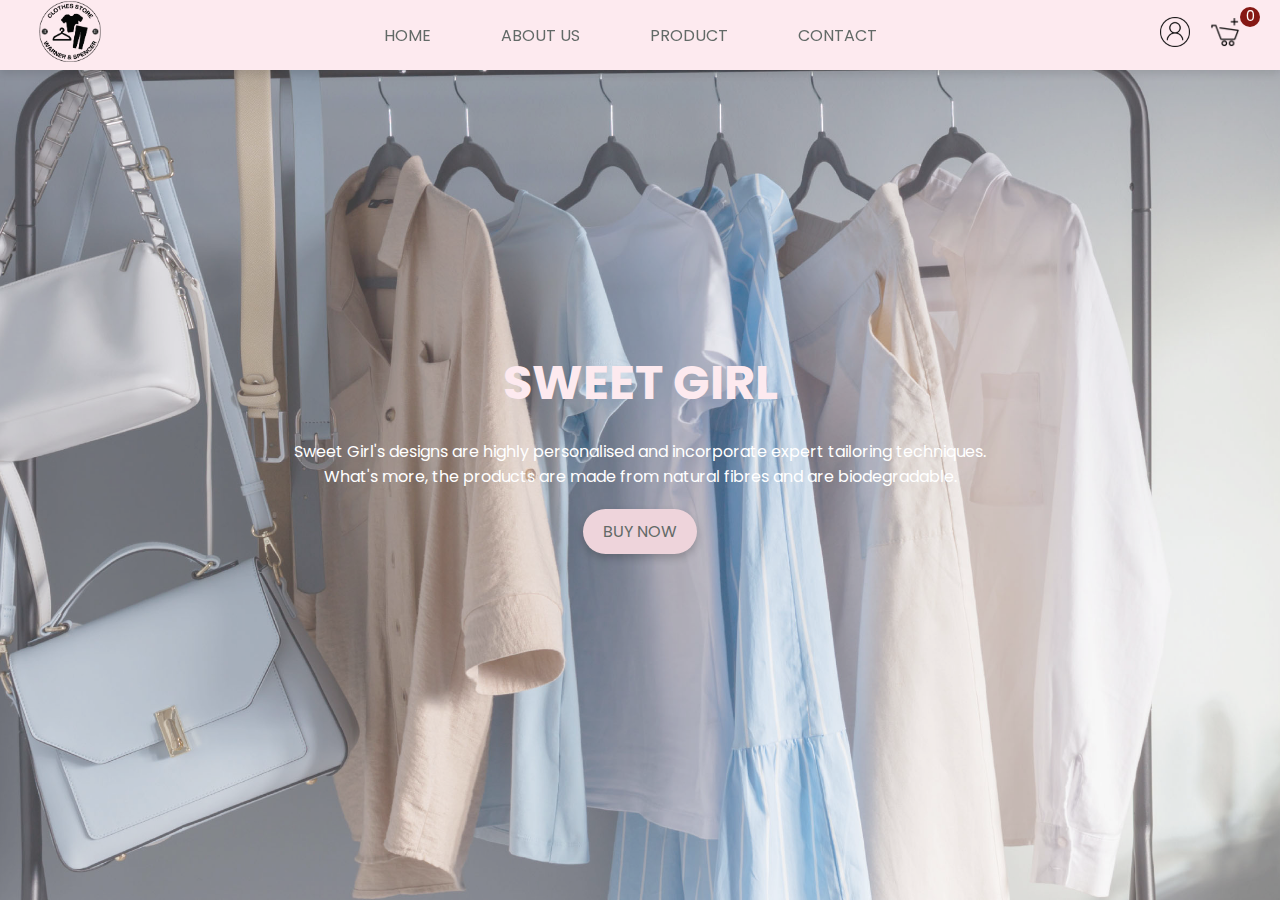
<file: index.html>
<!DOCTYPE html>
<html lang="en">
  <head>
    <meta charset="UTF-8" />
    <meta name="viewport" content="width=device-width, initial-scale=1.0" />
    <title>Sidebar Menu</title>
    <link rel="stylesheet" href="style.css" />
  </head>
  <body>
    <div id="wrapper">
      <div id="header">
        <a href="" class="logo">
          <img src="picture/home/logo.png" alt="" />
        </a>
        <div id="menu">
          <div class="item">
            <a href="http://localhost:3000/">HOME</a>
          </div>
          <div class="item">
            <a href="http://localhost:3000/about.html">ABOUT US</a>
          </div>
          <div class="item">
            <a href="http://localhost:3000/product.html">PRODUCT</a>
            <div class="dropdown">
              <ul>
                <li class="dropdown-item-shirt"><a href="#">Shirt</a>
                  <div class="sub-list-shirt">
                    <ul>
                      <li><a href="#">T-shirt</a></li>
                      <li><a href="#">Style shirt</a></li>
                      <li><a href="#">Croptop</a></li>
                      <li><a href="#">Polo shirt</a></li>
                    </ul>
                  </div>
                </li>
                <li class="dropdown-item-trousers"><a href="#">Trousers</a>
                  <div class="sub-list-trousers">
                    <ul>
                      <li><a href="#">Pants</a></li>
                      <li><a href="#">Jeans</a></li>
                      <li><a href="#">Shorts</a></li>
                    </ul>
                  </div>
                </li>
                <li class="dropdown-item-skirt"><a href="#">Skirt</a>
                  <div class="sub-list-skirt">
                    <ul>
                      <li><a href="#">Short skirt</a></li>
                      <li><a href="#">Midi skirt</a></li>
                    </ul>
                  </div>
                </li>
                <li class="dropdown-item-dress"><a href="#">Dress</a>
                  <div class="sub-list-dress">
                    <ul>
                      <li><a href="#">Short Dress</a></li>
                      <li><a href="#">Maxi Dress</a></li>
                    </ul>
                  </div>
                </li>
                <li class="dropdown-item-jacket"><a href="#">Jacket</a>
                  <div class="sub-list-jacket">
                    <ul>
                      <li><a href="#">Zipper Jacket</a></li>
                      <li><a href="#">Sweater</a></li>
                      <li><a href="#">Cardigan</a></li>
                    </ul>
                  </div>
                </li>
              </ul>
            </div>
          </div>
          <div class="item">
            <a href="http://localhost:3000/contact.html">CONTACT</a>
          </div>
        </div>
        <div id="actions">
          <div class="user">
            <a href="http://localhost:3000/login.html">
              <img src="picture/home/user.png" alt="User" />
            </a>
          </div>
          <div class="cart">
            <a href="http://localhost:3000/cart.html">
              <img src="picture/home/cart.png" alt="Cart" />
            </a>
            <div id="cart-count" class="cart-count">0</div>
          </div>
        </div>
      </div>
      <div id="banner">
        <div class="beautiful-background"></div>
        <div class="box-center">
          <h2>
            <span>SWEET GIRL</span>
          </h2>
          <p>
            Sweet Girl's designs are highly personalised and incorporate expert
            tailoring techniques.<br />What's more, the products are made from
            natural fibres and are biodegradable.
          </p>
            <button>
              <span>BUY NOW</span>
            </button>
          </div>
        </div>
        <div class="to-bottom"></div>
      </div>
    </div>
    <script src="scripts.js"></script>
  </body>
</html>
</file>
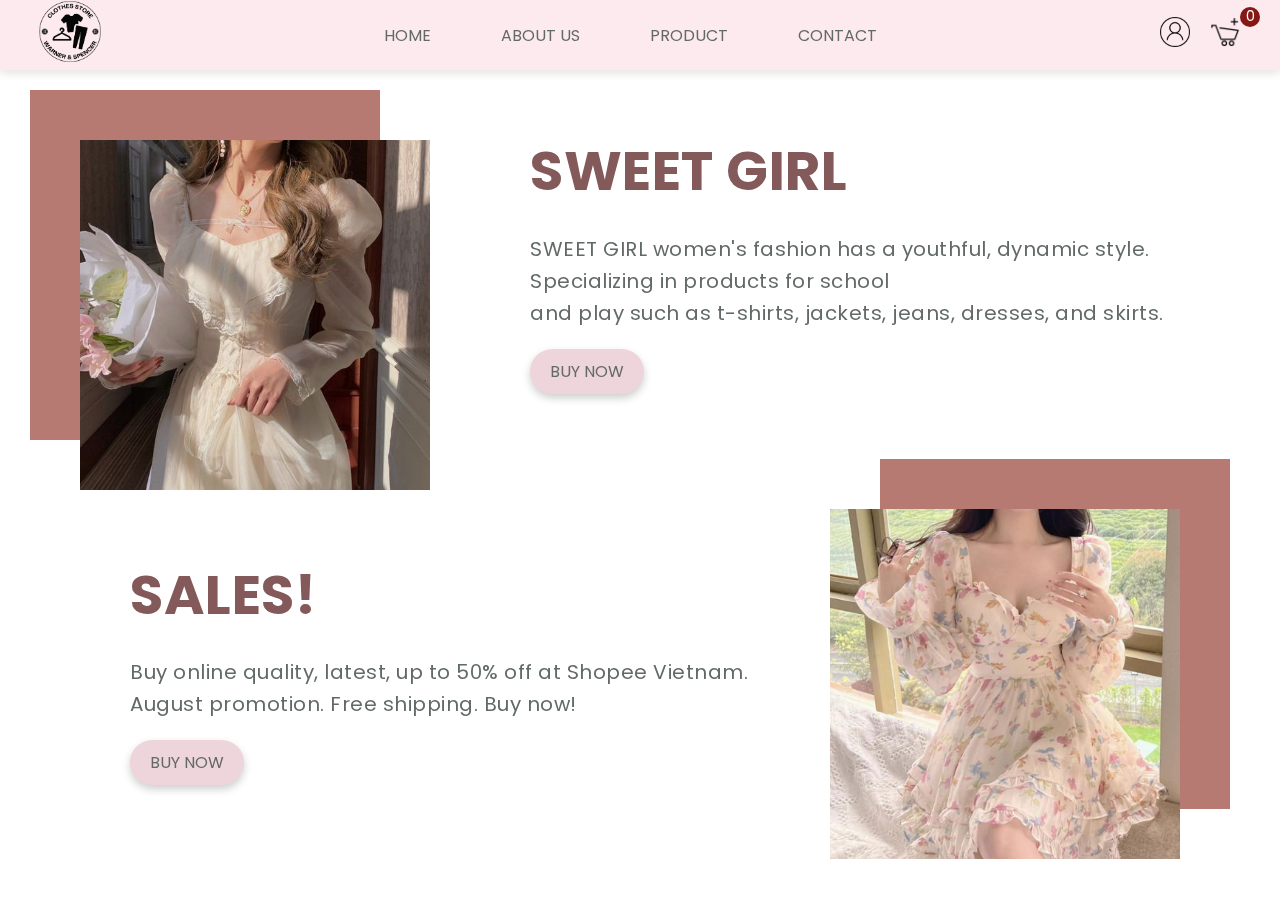
<file: about.html>
<!DOCTYPE html>
<html lang="en">
  <head>
    <meta charset="UTF-8" />
    <meta name="viewport" content="width=device-width, initial-scale=1.0" />
    <title>Sidebar Menu</title>
    <link rel="stylesheet" href="style.css" />
  </head>
  <body>
    <div id="wrapper">
        <div id="header">
          <a href="" class="logo">
            <img src="picture/home/logo.png" alt="" />
          </a>
          <div id="menu">
            <div class="item">
              <a href="http://localhost:3000/">HOME</a>
            </div>
            <div class="item">
              <a href="http://localhost:3000/about.html">ABOUT US</a>
            </div>
            <div class="item">
              <a href="http://localhost:3000/product.html">PRODUCT</a>
              <div class="dropdown">
                <ul>
                  <li class="dropdown-item-shirt"><a href="#">Shirt</a>
                    <div class="sub-list-shirt">
                      <ul>
                        <li><a href="#">T-shirt</a></li>
                        <li><a href="#">Style shirt</a></li>
                        <li><a href="#">Croptop</a></li>
                        <li><a href="#">Polo shirt</a></li>
                      </ul>
                    </div>
                  </li>
                  <li class="dropdown-item-trousers"><a href="#">Trousers</a>
                    <div class="sub-list-trousers">
                      <ul>
                        <li><a href="#">Pants</a></li>
                        <li><a href="#">Jeans</a></li>
                        <li><a href="#">Shorts</a></li>
                      </ul>
                    </div>
                  </li>
                  <li class="dropdown-item-skirt"><a href="#">Skirt</a>
                    <div class="sub-list-skirt">
                      <ul>
                        <li><a href="#">Short skirt</a></li>
                        <li><a href="#">Midi skirt</a></li>
                      </ul>
                    </div>
                  </li>
                  <li class="dropdown-item-dress"><a href="#">Dress</a>
                    <div class="sub-list-dress">
                      <ul>
                        <li><a href="#">Short Dress</a></li>
                        <li><a href="#">Maxi Dress</a></li>
                      </ul>
                    </div>
                  </li>
                  <li class="dropdown-item-jacket"><a href="#">Jacket</a>
                    <div class="sub-list-jacket">
                      <ul>
                        <li><a href="#">Zipper Jacket</a></li>
                        <li><a href="#">Sweater</a></li>
                        <li><a href="#">Cardigan</a></li>
                      </ul>
                    </div>
                  </li>
                </ul>
              </div>
            </div>
            <div class="item">
              <a href="http://localhost:3000/contact.html">CONTACT</a>
            </div>
          </div>
          <div id="actions">
            <div class="user">
              <a href="http://localhost:3000/login.html">
                <img src="picture/home/user.png" alt="User" />
              </a>
            </div>
            <div class="cart">
              <a href="http://localhost:3000/cart.html">
                <img src="picture/home/cart.png" alt="Cart" />
              </a>
              <div id="cart-count" class="cart-count">0</div>
            </div>
          </div>
          <div id="about-container">
            <div id="about-container-1">
              <div id="about-container-1-img">
                <a href="" class="about-background-1">
                  <img src="./picture/about/backgound-about.png" alt="about-background-1" />
                </a>
                <a href="" class="about-img-1">
                  <img src="./picture/about/about-1.png" alt="about-img-1" />
                </a>
              </div>
              <div id="about-container-1-text">
                <h2>
                  <span>SWEET GIRL</span>
                </h2>
                <p>
                  SWEET GIRL women's fashion has a youthful, dynamic style.<br/> 
                  Specializing in products for school <br/> and play such as t-shirts, jackets, jeans, dresses, and skirts.
                </p>
                <button>
                  <span>BUY NOW</span>
                </button>
              </div>
            </div>
            <div id="about-container-2">
              <div id="about-container-2-img">
                <a href="" class="about-background-2">
                  <img src="./picture/about/backgound-about.png" alt="about-background-2" />
                </a>
                <a href="" class="about-img-2">
                  <img src="./picture/about/about-2.png" alt="about-img-2" />
                </a>
              </div>
              <div id="about-container-2-text">
                <h2>
                  <span>SALES!</span>
                </h2>
                <p>
                  Buy online quality, latest, up to 50% off at Shopee Vietnam. 
                  <br/> August promotion. Free shipping. Buy now!
                </p>
                <button>
                  <span>BUY NOW</span>
                </button>
              </div>
            </div>
          </div>
        </div>
      <script src="scripts.js"></script>
  </body>
</html>
</file>
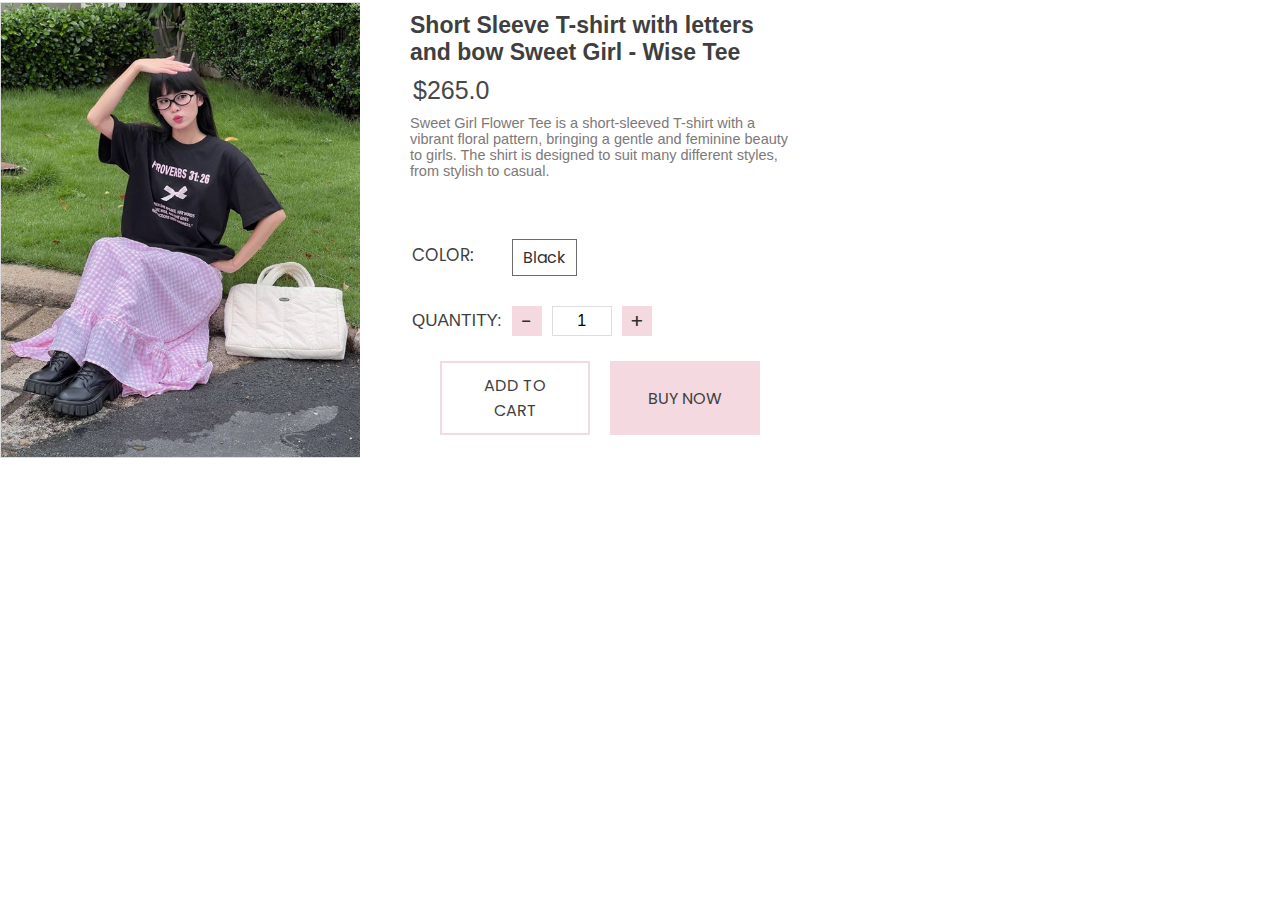
<file: addcart.html>
<!DOCTYPE html>
<html lang="en">
  <head>
    <meta charset="UTF-8" />
    <meta name="viewport" content="width=device-width, initial-scale=1.0" />
    <title>Sidebar Menu</title>
    <link rel="stylesheet" href="style.css" />
  </head>
  <body>
    <div class="detail-product">
      <div class="detail-product-img">
        <img src="./picture/product/product1.png" alt="Detail-product" />
      </div>
      <div class="detail-product-description">
        <div class="detail-product-description-title">
          <h2 class="product-description-title">
            Short Sleeve T-shirt with letters and bow Sweet Girl - Wise Tee
          </h2>
          <p class="product-description-price">$265.0</p>
          <p class="product-description-intro">
            Sweet Girl Flower Tee is a short-sleeved T-shirt with a vibrant
            floral pattern, bringing a gentle and feminine beauty to girls. The
            shirt is designed to suit many different styles, from stylish to
            casual.
          </p>
        </div>
        <div class="detail-product-color">
          <label class="color-product-label">COLOR:</label>
          <label class="radio-color-product">
            <input
              type="radio"
              name="option-color-product"
              value="option-color-product1"
            />
            <span>Black</span>
          </label>
        </div>
        <div class="product-quantity">
          <label class="quantity-product-label">QUANTITY:</label>
          <button class="quantity-btn" id="decrease">-</button>
          <input
            type="text"
            id="quantity"
            name="quantity"
            value="1"
            class="quantity-input"
            readonly
          />
          <button class="quantity-btn" id="increase">+</button>
        </div>
        <div class="button-add-cart-buy-product">
          <button class="add-product-to-cart" type="button">ADD TO CART</button>
          <button class="buy-product-now" type="button">BUY NOW</button>
        </div>
      </div>
    </div>
    <script src="scripts.js"></script>
  </body>
</html>
</file>
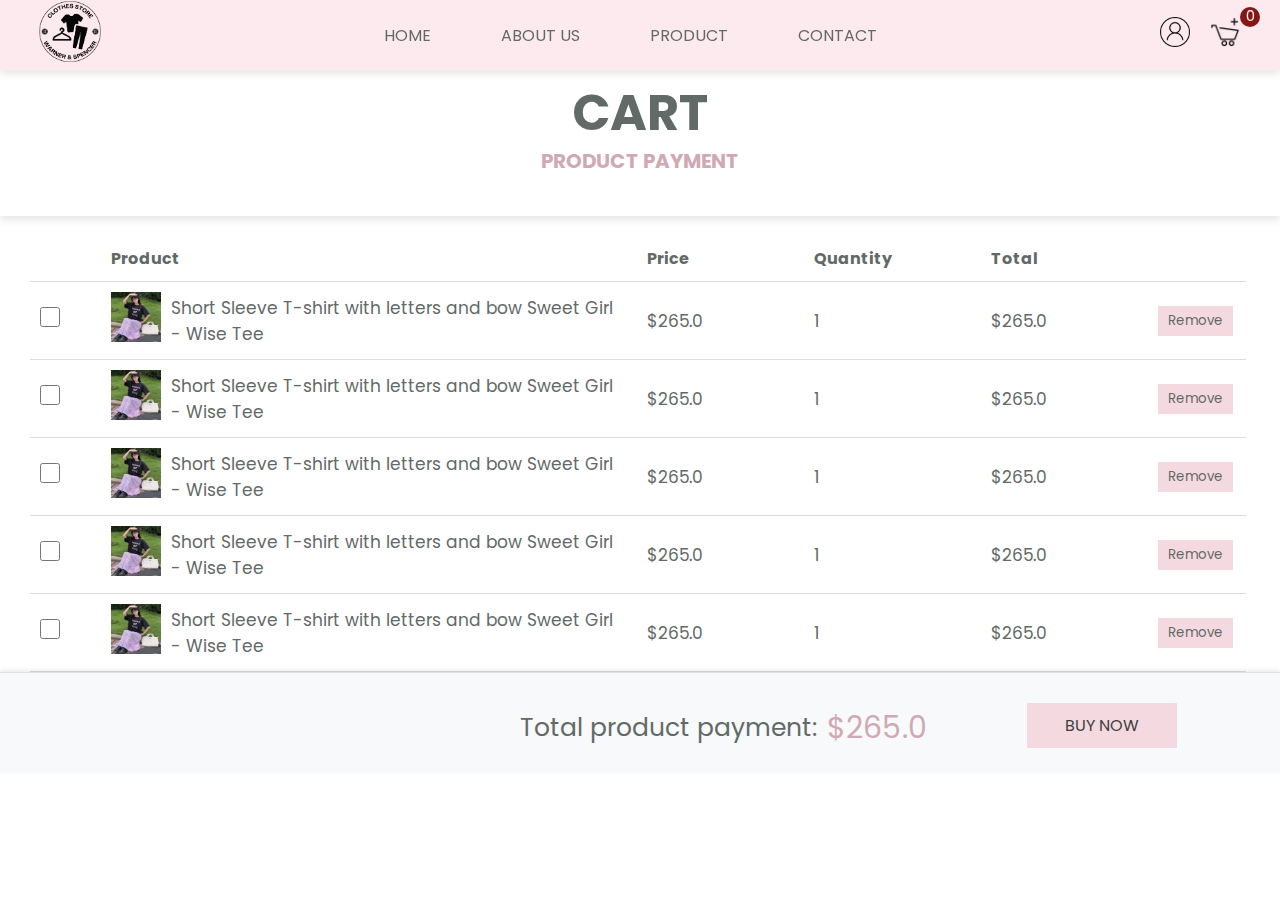
<file: cart.html>
<!DOCTYPE html>
<html lang="en">
  <head>
    <meta charset="UTF-8" />
    <meta name="viewport" content="width=device-width, initial-scale=1.0" />
    <title>Sidebar Menu</title>
    <link rel="stylesheet" href="style.css" />
  </head>
  <body>
    <div id="wrapper">
      <div id="header">
        <a href="" class="logo">
          <img src="picture/home/logo.png" alt="" />
        </a>
        <div id="menu">
          <div class="item">
            <a href="http://localhost:3000/">HOME</a>
          </div>
          <div class="item">
            <a href="http://localhost:3000/about.html">ABOUT US</a>
          </div>
          <div class="item">
            <a href="http://localhost:3000/product.html">PRODUCT</a>
            <div class="dropdown">
              <ul>
                <li class="dropdown-item-shirt">
                  <a href="#">Shirt</a>
                  <div class="sub-list-shirt">
                    <ul>
                      <li><a href="#">T-shirt</a></li>
                      <li><a href="#">Style shirt</a></li>
                      <li><a href="#">Croptop</a></li>
                      <li><a href="#">Polo shirt</a></li>
                    </ul>
                  </div>
                </li>
                <li class="dropdown-item-trousers">
                  <a href="#">Trousers</a>
                  <div class="sub-list-trousers">
                    <ul>
                      <li><a href="#">Pants</a></li>
                      <li><a href="#">Jeans</a></li>
                      <li><a href="#">Shorts</a></li>
                    </ul>
                  </div>
                </li>
                <li class="dropdown-item-skirt">
                  <a href="#">Skirt</a>
                  <div class="sub-list-skirt">
                    <ul>
                      <li><a href="#">Short skirt</a></li>
                      <li><a href="#">Midi skirt</a></li>
                    </ul>
                  </div>
                </li>
                <li class="dropdown-item-dress">
                  <a href="#">Dress</a>
                  <div class="sub-list-dress">
                    <ul>
                      <li><a href="#">Short Dress</a></li>
                      <li><a href="#">Maxi Dress</a></li>
                    </ul>
                  </div>
                </li>
                <li class="dropdown-item-jacket">
                  <a href="#">Jacket</a>
                  <div class="sub-list-jacket">
                    <ul>
                      <li><a href="#">Zipper Jacket</a></li>
                      <li><a href="#">Sweater</a></li>
                      <li><a href="#">Cardigan</a></li>
                    </ul>
                  </div>
                </li>
              </ul>
            </div>
          </div>
          <div class="item">
            <a href="http://localhost:3000/contact.html">CONTACT</a>
          </div>
        </div>
        <div id="actions">
          <div class="user">
            <a href="http://localhost:3000/login.html">
              <img src="picture/home/user.png" alt="User" />
            </a>
          </div>
          <div class="cart">
            <a href="http://localhost:3000/cart.html">
              <img src="picture/home/cart.png" alt="Cart" />
            </a>
            <div id="cart-count" class="cart-count">0</div>
          </div>
        </div>
      </div>
      <div class="product-in-a-cart">
        <div class="product-in-a-cart-title">
          <h1>CART</h1>
          <h2>PRODUCT PAYMENT</h2>
        </div>
        <div class="product-in-a-cart-detail">
          <table class="product-in-a-cart-detail-table">
            <thead>
              <tr class="product-in-a-cart-detail-table-header">
                <th></th>
                <th>Product</th>
                <th>Price</th>
                <th>Quantity</th>
                <th>Total</th>
                <th></th>
              </tr>
            </thead>
            <tbody id="cart-items">
              <tr>
                <td>
                  <input type="checkbox" class="product-checkbox" />
                </td>
                <td>
                  <div class="product-content">
                    <div class="product-image-container">
                      <img
                        src="./picture/product/product1.png"
                        alt="Product"
                        class="product-image-cart"
                      />
                    </div>
                    <div class="product-name-container">
                      <span class="product-name-cart"
                        >Short Sleeve T-shirt with letters and bow Sweet Girl -
                        Wise Tee</span
                      >
                    </div>
                  </div>
                </td>
                <td>
                  <span class="product-price-cart">$265.0</span>
                </td>
                <td>
                  <span class="product-quantity-cart">1</span>
                </td>
                <td>
                  <span class="product-total-cart">$265.0</span>
                </td>
                <td><button class="remove-btn">Remove</button></td>
              </tr>
              <!-- Add more rows as needed -->
            </tbody>
          </table>
        </div>
      </div>
      <div class="footer-cart">
        <div class="total-price-all-product">
          <div class="total-price-all-product-title">
            <span>Total product payment:</span>
          </div>
          <div class="total-price-all-product-number">
            <span>$265.0</span>
          </div>
        </div>
        <div class="buy-now-product-header">
          <button class="buy-now-product-header-button" type="button">
            BUY NOW
          </button>
        </div>
      </div>
    </div>
    <script src="scripts.js"></script>
  </body>
</html>
</file>
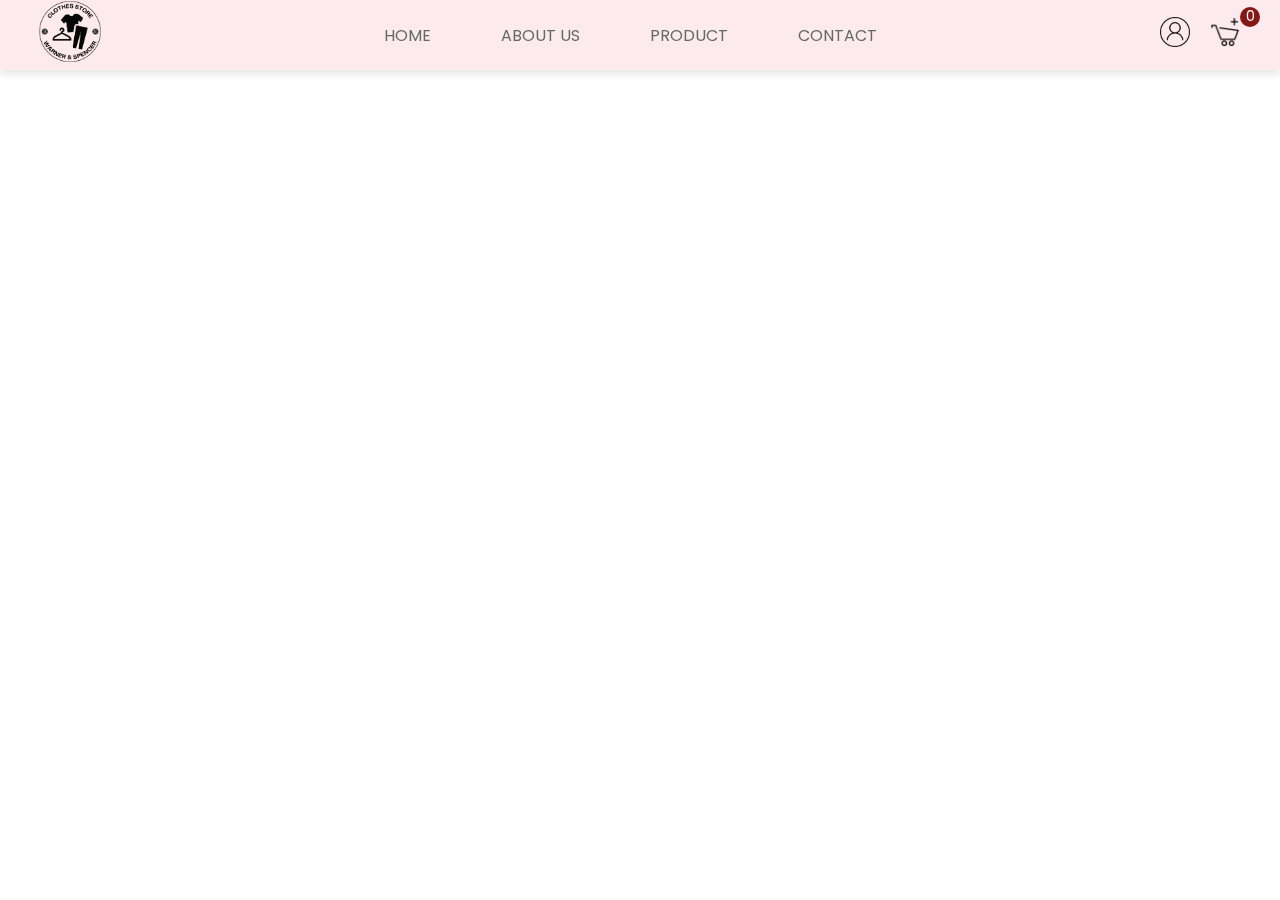
<file: contact.html>
<!DOCTYPE html>
<html lang="en">
  <head>
    <meta charset="UTF-8" />
    <meta name="viewport" content="width=device-width, initial-scale=1.0" />
    <title>Sidebar Menu</title>
    <link rel="stylesheet" href="style.css" />
  </head>
  <body>
    <div id="wrapper">
        <div id="header">
          <a href="" class="logo">
            <img src="picture/home/logo.png" alt="" />
          </a>
          <div id="menu">
            <div class="item">
              <a href="http://localhost:3000/">HOME</a>
            </div>
            <div class="item">
              <a href="http://localhost:3000/about.html">ABOUT US</a>
            </div>
            <div class="item">
              <a href="http://localhost:3000/product.html">PRODUCT</a>
              <div class="dropdown">
                <ul>
                  <li class="dropdown-item-shirt"><a href="#">Shirt</a>
                    <div class="sub-list-shirt">
                      <ul>
                        <li><a href="#">T-shirt</a></li>
                        <li><a href="#">Style shirt</a></li>
                        <li><a href="#">Croptop</a></li>
                        <li><a href="#">Polo shirt</a></li>
                      </ul>
                    </div>
                  </li>
                  <li class="dropdown-item-trousers"><a href="#">Trousers</a>
                    <div class="sub-list-trousers">
                      <ul>
                        <li><a href="#">Pants</a></li>
                        <li><a href="#">Jeans</a></li>
                        <li><a href="#">Shorts</a></li>
                      </ul>
                    </div>
                  </li>
                  <li class="dropdown-item-skirt"><a href="#">Skirt</a>
                    <div class="sub-list-skirt">
                      <ul>
                        <li><a href="#">Short skirt</a></li>
                        <li><a href="#">Midi skirt</a></li>
                      </ul>
                    </div>
                  </li>
                  <li class="dropdown-item-dress"><a href="#">Dress</a>
                    <div class="sub-list-dress">
                      <ul>
                        <li><a href="#">Short Dress</a></li>
                        <li><a href="#">Maxi Dress</a></li>
                      </ul>
                    </div>
                  </li>
                  <li class="dropdown-item-jacket"><a href="#">Jacket</a>
                    <div class="sub-list-jacket">
                      <ul>
                        <li><a href="#">Zipper Jacket</a></li>
                        <li><a href="#">Sweater</a></li>
                        <li><a href="#">Cardigan</a></li>
                      </ul>
                    </div>
                  </li>
                </ul>
              </div>
            </div>
            <div class="item">
              <a href="http://localhost:3000/contact.html">CONTACT</a>
            </div>
          </div>
          <div id="actions">
            <div class="user">
              <a href="http://localhost:3000/login.html">
                <img src="picture/home/user.png" alt="User" />
              </a>
            </div>
            <div class="cart">
              <a href="http://localhost:3000/cart.html">
                <img src="picture/home/cart.png" alt="Cart" />
              </a>
              <div id="cart-count" class="cart-count">0</div>
            </div>
          </div>
        </div>
      <script src="scripts.js"></script>
  </body>
</html>
</file>
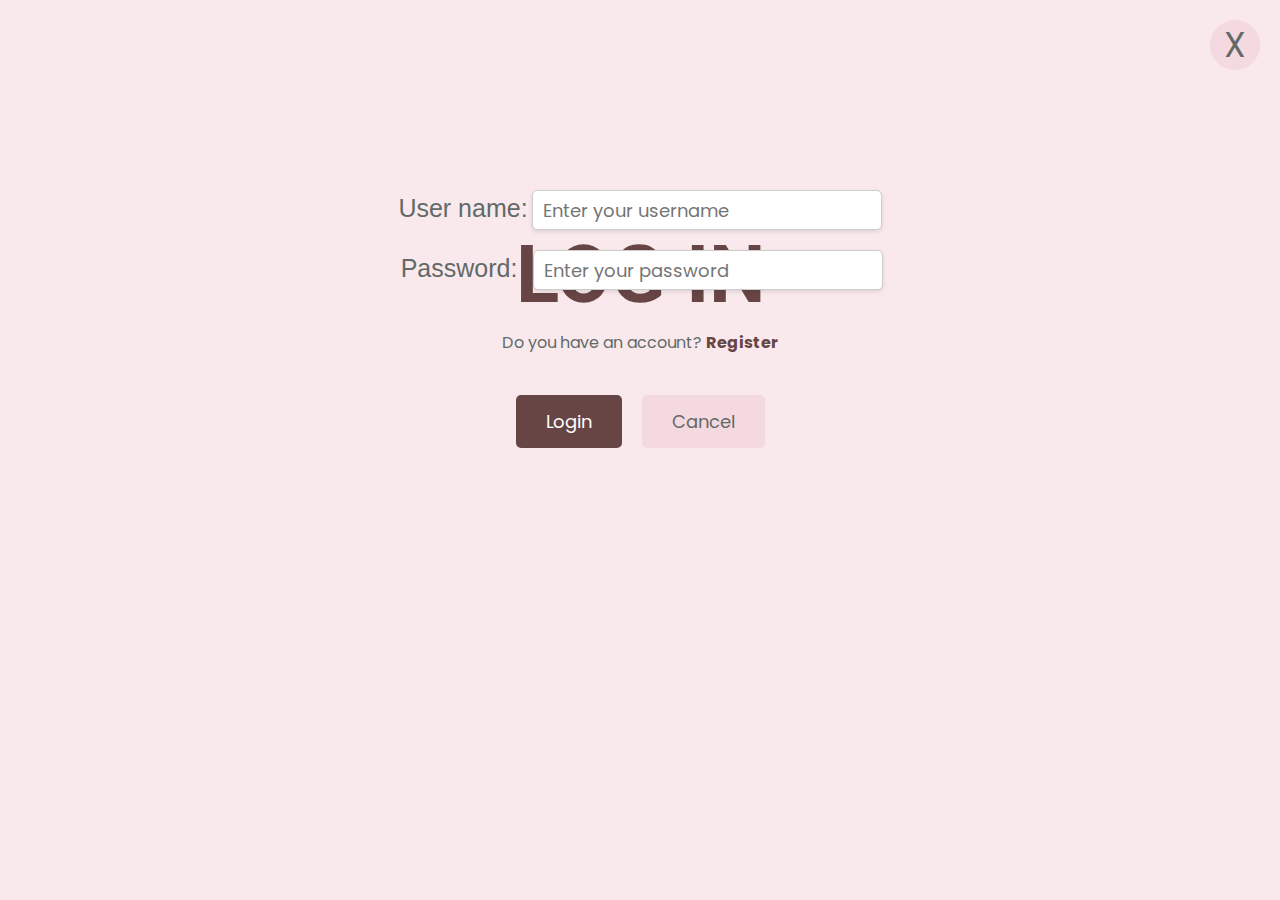
<file: login.html>
<!DOCTYPE html>
<html lang="en">
  <head>
    <meta charset="UTF-8" />
    <meta name="viewport" content="width=device-width, initial-scale=1.0" />
    <title>Sidebar Menu</title>
    <link rel="stylesheet" href="style.css" />
  </head>
  <body>
    <div id="login-page">
      <button id="login-close-button" onclick="goBack()">X</button>
      <div id="title-login">
        <h2>LOG IN</h2>
      </div>
      <div id="login-container">
        <div id="login-username-container">
          <label for="login-username-title">User name:</label>
          <input
            type="text"
            id="login-username"
            placeholder="Enter your username"
          />
        </div>
        <div id="login-password-container">
          <label for="login-password">Password:</label>
          <input
            type="password"
            id="login-password"
            placeholder="Enter your password"
          />
        </div>
        <div id="register-info">
          <p>
            Do you have an account?
            <a href="http://localhost:3000/register.html">Register</a>
          </p>
        </div>
        <div id="login-button-container">
          <button id="login-button">Login</button>
          <button id="login-cancel-button" onclick="goHome()">Cancel</button>
        </div>
      </div>
    </div>
    <script>
      function goBack() {
        window.history.back(); // Quay lại trang trước đó
      }
      function goHome() {
        window.location.href = "index.html"; // Thay 'index.html' bằng URL của trang chính
      }
    </script>
  </body>
</html>
</file>
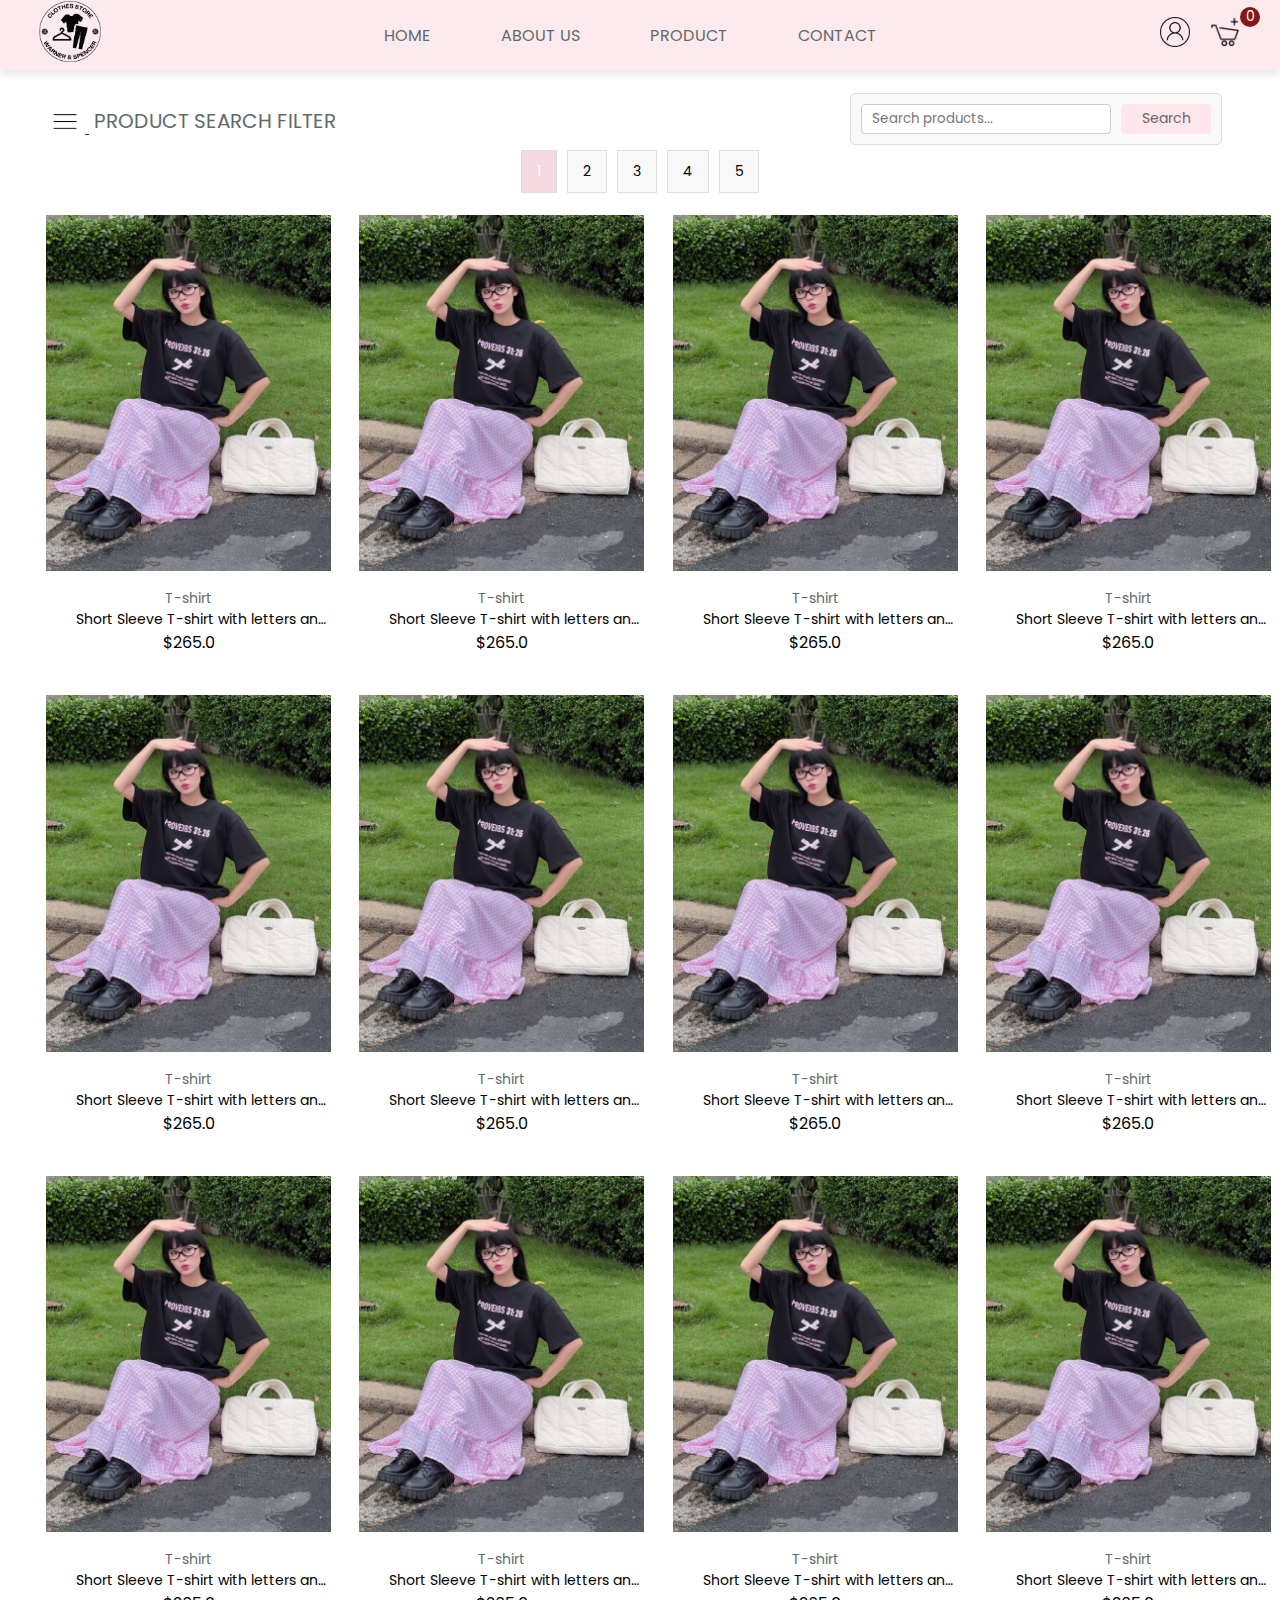
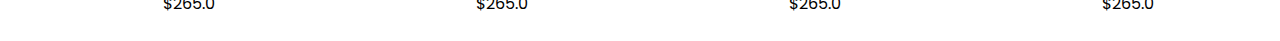
<file: product.html>
<!DOCTYPE html>
<html lang="en">
  <head>
    <meta charset="UTF-8" />
    <meta name="viewport" content="width=device-width, initial-scale=1.0" />
    <title>Sidebar Menu</title>
    <link rel="stylesheet" href="style.css" />
  </head>
  <body>
    <div id="wrapper">
      <div id="header-product">
        <a href="" class="logo">
          <img src="picture/home/logo.png" alt="" />
        </a>
        <div id="menu">
          <div class="item">
            <a href="http://localhost:3000/">HOME</a>
          </div>
          <div class="item">
            <a href="http://localhost:3000/about.html">ABOUT US</a>
          </div>
          <div class="item">
            <a href="http://localhost:3000/product.html">PRODUCT</a>
            <div class="dropdown">
              <ul>
                <li class="dropdown-item-shirt">
                  <a href="#">Shirt</a>
                  <div class="sub-list-shirt">
                    <ul>
                      <li><a href="#">T-shirt</a></li>
                      <li><a href="#">Style shirt</a></li>
                      <li><a href="#">Croptop</a></li>
                      <li><a href="#">Polo shirt</a></li>
                    </ul>
                  </div>
                </li>
                <li class="dropdown-item-trousers">
                  <a href="#">Trousers</a>
                  <div class="sub-list-trousers">
                    <ul>
                      <li><a href="#">Pants</a></li>
                      <li><a href="#">Jeans</a></li>
                      <li><a href="#">Shorts</a></li>
                    </ul>
                  </div>
                </li>
                <li class="dropdown-item-skirt">
                  <a href="#">Skirt</a>
                  <div class="sub-list-skirt">
                    <ul>
                      <li><a href="#">Short skirt</a></li>
                      <li><a href="#">Midi skirt</a></li>
                    </ul>
                  </div>
                </li>
                <li class="dropdown-item-dress">
                  <a href="#">Dress</a>
                  <div class="sub-list-dress">
                    <ul>
                      <li><a href="#">Short Dress</a></li>
                      <li><a href="#">Maxi Dress</a></li>
                    </ul>
                  </div>
                </li>
                <li class="dropdown-item-jacket">
                  <a href="#">Jacket</a>
                  <div class="sub-list-jacket">
                    <ul>
                      <li><a href="#">Zipper Jacket</a></li>
                      <li><a href="#">Sweater</a></li>
                      <li><a href="#">Cardigan</a></li>
                    </ul>
                  </div>
                </li>
              </ul>
            </div>
          </div>
          <div class="item">
            <a href="http://localhost:3000/contact.html">CONTACT</a>
          </div>
        </div>
        <div id="actions">
          <div class="user">
            <a href="http://localhost:3000/login.html">
              <img src="picture/home/user.png" alt="User" />
            </a>
          </div>
          <div class="cart">
            <a href="http://localhost:3000/cart.html">
              <img src="picture/home/cart.png" alt="Cart" />
            </a>
            <div id="cart-count" class="cart-count">0</div>
          </div>
        </div>
      </div>
      <div id="filter-product">
        <a href="" class="icon-filter">
          <img src="./picture/product/icon-filter.png" alt="User" />
        </a>
        <a href="" class="title-filter">
          <label>PRODUCT SEARCH FILTER</label>
        </a>
      </div>
      <div id="search-product">
        <input type="text" id="login-box" placeholder="Search products..." />
        <button type="button">Search</button>
      </div>
      <div id="product-section">
        <div class="product-grid">
          <div class="product-card">
            <div class="product-img-container">
              <img src="./picture/product/product1.png" alt="Product 1" />
              <div class="overlay">
                <img src="./picture/home/cart.png" alt="add-to-cart" />
                <button class="add-to-cart-button" type="button">
                  Add to cart
                </button>
              </div>
            </div>
            <div class="product-discription">
              <p class="product-type">T-shirt</p>
              <p class="product-information">
                Short Sleeve T-shirt with letters and bow Sweet Girl - Wise Tee
              </p>
              <p class="product-price">$265.0</p>
            </div>
          </div>
        </div>
      </div>
      <div class="pagination">
        <div class="page-buttons">
          <button id="first-page-button" class="navigation-button">
            « First
          </button>
          <button id="prev-button">Previous</button>
          <!-- Các nút trang sẽ được thêm ở đây -->
          <button id="next-button">Next</button>
          <button id="last-page-button" class="navigation-button">
            Last »
          </button>
        </div>
      </div>
    </div>
    <!-- Phần tử modal -->
    <div id="iframe-modal" class="modal">
      <div class="modal-overlay"></div>
      <div class="modal-content">
        <span id="iframe-close" class="close">&times;</span>
        <iframe
          src="addcart.html"
          width="800px"
          height="600px"
          scrolling="no"
          frameborder="0"
        ></iframe>
      </div>
    </div>
    <script src="scripts.js"></script>
  </body>
</html>
</file>
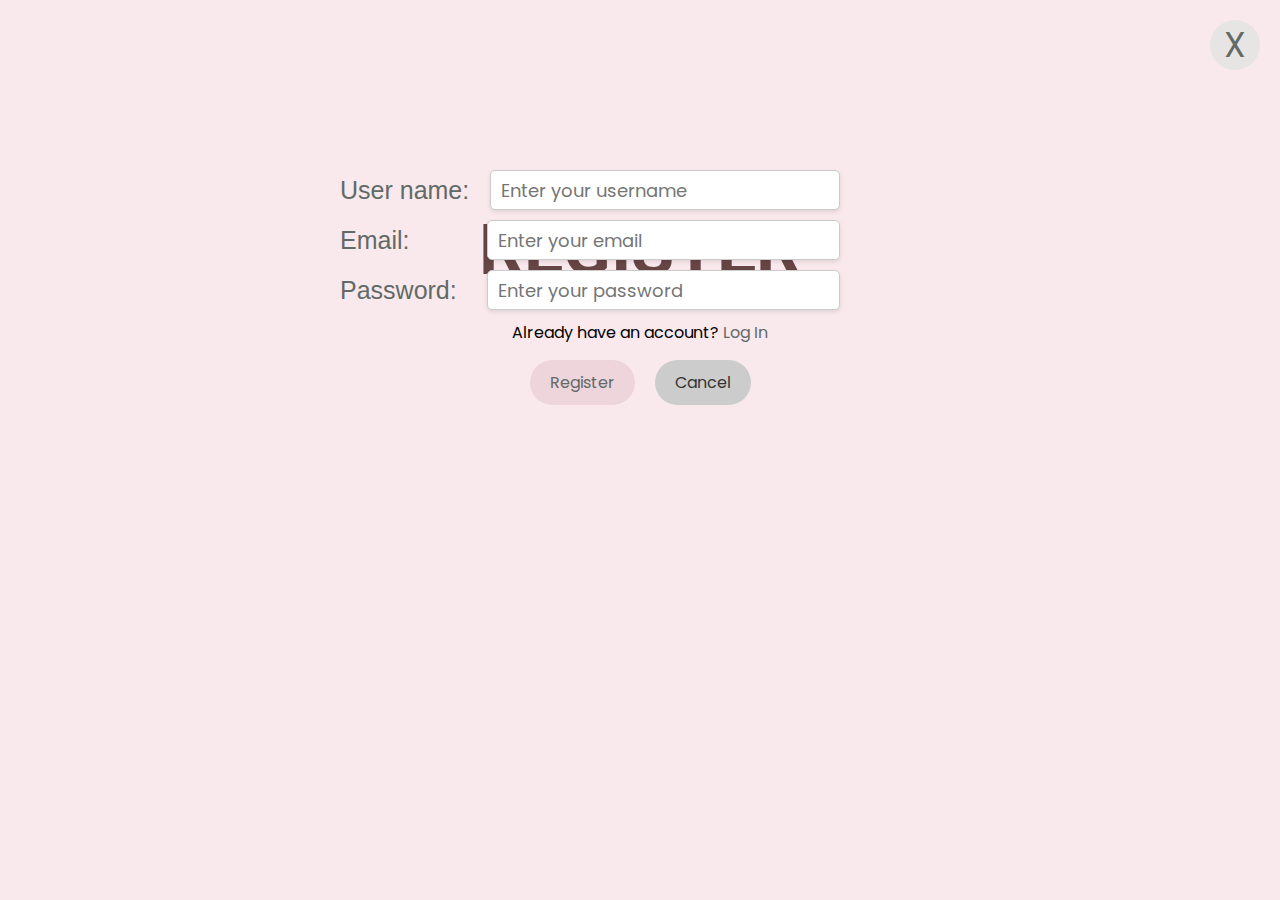
<file: register.html>
<!DOCTYPE html>
<html lang="en">
  <head>
    <meta charset="UTF-8" />
    <meta name="viewport" content="width=device-width, initial-scale=1.0" />
    <title>Register Page</title>
    <link rel="stylesheet" href="style.css" />
  </head>
  <body>
    <div id="register-page">
      <button id="register-close-button" onclick="goBack()">X</button>
      <div id="title-register">
        <h2>REGISTER</h2>
      </div>
      <div id="register-container">
        <div id="register-username-container">
          <label for="register-username-title">User name:</label>
          <input
            type="text"
            id="register-username"
            placeholder="Enter your username"
          />
        </div>
        <div id="register-email-container">
          <label for="register-email-title">Email:</label>
          <input
            type="email"
            id="register-email"
            placeholder="Enter your email"
          />
        </div>
        <div id="register-password-container">
          <label for="register-password-title">Password:</label>
          <input
            type="password"
            id="register-password"
            placeholder="Enter your password"
          />
        </div>
        <p>Already have an account? <a href="login.html">Log In</a></p>
        <div id="register-button-container">
          <button id="register-button">Register</button>
          <button id="register-cancel-button" onclick="goHome()">Cancel</button>
        </div>
      </div>
    </div>
    <script>
      function goBack() {
        window.history.back(); // Quay lại trang trước đó
      }

      function goHome() {
        window.location.href = "index.html"; // Thay 'index.html' bằng URL của trang chính
      }
    </script>
  </body>
</html>
</file>
<file: style.css>
@import url("https://fonts.googleapis.com/css2?family=Poppins:ital,wght@0,400;0,500;0,600;1,200;1,400;1,500&display=swap");
@import url("https://fonts.googleapis.com/css2?family=Roboto:wght@700&display=swap"); /* Thêm font chữ Roboto */

* {
  padding: 0;
  margin: 0;
  box-sizing: border-box;
  font-family: "Poppins", sans-serif;
  cursor: pointer;
}

#wrapper {
  /* Kích thước màn hình là 1280 x 720 */
  width: 100%;
  height: 100vh;
  position: relative;
}
#header {
  width: 100%;
  padding: 0px 30px;
  margin-top: 0px;
  display: flex;
  justify-content: space-between;
  align-items: center;
  position: fixed; /* Đặt vị trí tuyệt đối để nằm trên hình nền */
  top: 0;
  left: 0;
  height: 70px; /* Chiều cao của menu */
  z-index: 50; /* Z-index thấp hơn modal và overlay */
  background-color: #fdeaef;
  box-shadow: 0px 4px 8px rgba(0, 0, 0, 0.1); /* Đổ bóng */
}
#header-product {
  width: 100%;
  padding: 0px 30px;
  margin-top: 0px;
  display: flex;
  justify-content: space-between;
  align-items: center;
  position: absolute; /* Đặt vị trí tuyệt đối để nằm trên hình nền */
  top: 0;
  left: 0;
  height: 70px; /* Chiều cao của menu */
  z-index: 15; /* Z-index thấp hơn modal và overlay */
  background-color: #fdeaef;
  box-shadow: 0px 4px 8px rgba(0, 0, 0, 0.1); /* Đổ bóng */
}
.logo img {
  width: 80px; /* Thay đổi kích thước chiều rộng */
  height: auto; /* Giữ nguyên tỉ lệ chiều cao */
}
#menu {
  list-style: none;
  display: flex;
}

#menu .item {
  margin: 0px 25px;
  position: relative;
}

#menu .item a {
  color: #626a67;
  text-decoration: none;
  transition: color 0.3s ease, box-shadow 0.3s ease;
  padding: 5px 10px;
  border-radius: 5px;
}
#menu .item:hover a {
  color: #626a67; /* Màu chữ khi di chuột qua */
  box-shadow: 0 4px 8px rgba(0, 0, 0, 0.5);
  background-color: #f4d9e0;
}
/* Dropdown styling */
/* Dropdown styling */
.dropdown {
  display: none;
  position: absolute;
  top: 100%; /* Position dropdown below the parent item 200% -50px*/
  left: -50px;
  background: #fff;
  border: 1px solid #ddd;
  box-shadow: 0 2px 5px rgba(0, 0, 0, 0.1);
  z-index: 20;
  width: 200px; /* Adjust width as needed */
  transform: translateY(0);
  margin-top: 6px;
}

/* Show dropdown when hovering over item or dropdown */
.item:hover .dropdown,
.dropdown:hover {
  display: block;
}

/* Style for dropdown list */
.dropdown ul {
  list-style: none;
  padding: 0;
  margin: 0;
  text-align: center; /* Center text in dropdown items */
}

/* Style for dropdown items */
.dropdown li {
  padding: 10px;
}

/* Style for links within dropdown */
.dropdown li a {
  text-decoration: none;
  color: #333;
  display: block;
}

#actions {
  display: flex;
}

#actions .item {
  margin-left: 10px; /* Giảm khoảng cách giữa các biểu tượng */
}
.user img {
  width: 30px;
  height: auto;
  margin: 0 10px;
}
.cart {
  position: relative;
  display: inline-block;
}
.cart img {
  width: 30px;
  height: auto;
  margin: 0 10px;
}
/* Định dạng số lượng sản phẩm trong giỏ hàng */
.cart-count {
  position: absolute;
  top: -10px; /* Đẩy số lượng lên trên */
  right: -10px; /* Đẩy số lượng sang bên phải */
  background-color: #851814; /* Màu nền của số lượng */
  color: #fff; /* Màu chữ của số lượng */
  border-radius: 50%; /* Hình tròn cho số lượng */
  width: 20px; /* Kích thước của số lượng */
  height: 20px; /* Kích thước của số lượng */
  display: flex;
  align-items: center;
  justify-content: center;
  font-size: 14px; /* Kích thước chữ của số lượng */
}
#banner {
  width: 100%;
  height: 100vh;
  background-image: url("picture/home/background.png");
  background-size: cover;
  background-position: center; /* Căn giữa hình nền */
  background-repeat: no-repeat; /* Ngăn hình nền lặp lại */
  display: flex;
  justify-content: center;
  align-items: center;
  position: relative;
  z-index: 1;
}

.to-bottom {
  position: absolute;
  bottom: 20px;
  left: 50%;
  transform: translateX(-50%);
}

.to-bottom img {
  width: auto;
  height: auto;
}
.beautiful-background {
  position: absolute;
  top: 0;
  left: 0;
  width: 100%;
  height: 100%;
  background: rgba(255, 255, 255, 0.25); /* Nền trắng trong suốt */
  z-index: 0; /* Đặt lớp này ra sau nội dung */
}
.box-center {
  position: relative;
  z-index: 1; /* Đặt lớp này trên nền trắng */
  text-align: center;
}
.box-center h2 {
  font-size: 48px;
  color: #fdeaef; /* Màu chữ cho tiêu đề, ví dụ màu cam */
  margin-bottom: 20px; /* Khoảng cách dưới tiêu đề */
}

.box-center p {
  font-size: 1rem;
  color: #ffffff; /* Màu chữ cho đoạn văn, ví dụ màu trắng */
  text-align: center;
  margin: 20px 0; /* Khoảng cách trên và dưới đoạn văn */
}

.box-center button {
  position: relative; /* Để cho vòng tròn có thể được đặt chính xác */
  padding: 10px 20px;
  font-size: 1rem;
  border: none;
  background-color: #eed4db; /* Màu nền của nút */
  color: #626a67; /* Màu chữ trên nút */
  cursor: pointer;
  border-radius: 30px; /* Góc bo tròn */
  transition: color 0.3s ease, box-shadow 0.3s ease; /* Thêm hiệu ứng cho box-shadow */
  box-shadow: 0 4px 8px rgba(0, 0, 0, 0.2); /* Đổ bóng bên ngoài nút */
}

.box-center button::before {
  content: "";
  position: absolute;
  top: 50%;
  left: 50%;
  width: 300%; /* Kích thước vòng tròn */
  height: 300%;
  background-color: rgba(255, 255, 255, 0.25); /* Màu vòng tròn */
  border-radius: 50%; /* Hình tròn */
  transform: translate(-50%, -50%) scale(0); /* Ẩn vòng tròn ban đầu */
  transition: transform 0.4s ease; /* Hiệu ứng mở rộng */
  z-index: 0; /* Đặt dưới nội dung nút */
}

.box-center button:hover::before {
  transform: translate(-50%, -50%) scale(1); /* Hiển thị vòng tròn khi hover */
}

.box-center button:hover {
  color: #ffffff; /* Màu chữ khi hover */
  box-shadow: 0 8px 16px rgba(0, 0, 0, 0.4); /* Đổ bóng lớn hơn khi hover */
}

.box-center button span {
  position: relative; /* Để chữ nằm trên vòng tròn */
  z-index: 1; /* Đặt trên vòng tròn */
}

#about-container {
  width: 100%;
  height: calc(100% - 70px); /* Trừ chiều cao của menu */
  position: absolute;
  top: 90px; /* Bắt đầu từ dưới menu */
  left: 0;
  display: flex;
  flex-direction: column; /* Sắp xếp các phần tử theo chiều dọc */
  gap: 20px; /* Khoảng cách giữa các phần tử */
}
/*--about.html---------------------------------------------------------------------------------------------*/
#about-container-1,
#about-container-2 {
  display: flex;
  align-items: flex-start; /* Căn chỉnh các phần tử bên trong */
  padding-left: 30px; /* Thêm khoảng cách từ trái */
  position: relative; /* Để chứa các phần tử con tuyệt đối */
}

#about-container-1-img,
#about-container-2-img {
  width: 80%;
  max-width: 500px;
  position: relative;
}

.about-background-1 img,
.about-background-2 img {
  width: 350px;
  height: 350px;
  position: absolute;
  top: 0;
  left: 0;
  z-index: 1; /* Đặt ảnh nền phía sau */
}

.about-img-1 img {
  width: 350px;
  height: 350px;
  position: absolute;
  top: 50px; /* Điều chỉnh vị trí theo yêu cầu */
  left: 50px; /* Điều chỉnh vị trí theo yêu cầu */
  z-index: 2; /* Đặt ảnh chính phía trước */
}

#about-container-2 {
  position: relative;
}

.about-background-2 {
  position: absolute;
  right: -350px; /* Đặt phần tử ở bên phải */
  top: 45px;
}
.about-background-2 img {
  width: 350px; /* Kích thước hình ảnh */
  height: 350px;
}
.about-img-2 {
  position: absolute; /* Đặt hình ảnh chính ở vị trí tuyệt đối */
  right: -650px; /* Đặt phần tử sát bên phải */
  top: 95px; /* Đặt phần tử sát trên cùng */
  z-index: 2; /* Đặt lớp này phía trên hình nền */
}
.about-img-2 img {
  width: 350px; /* Kích thước hình ảnh */
  height: 350px;
}
#about-container-1-text,
#about-container-2-text {
  font-size: 16px;
  line-height: 1.5;
  letter-spacing: 0.5px;
}

#about-container-1-text h2,
#about-container-2-text h2 {
  font-size: 55px;
  margin-bottom: 20px;
  margin-top: 40px;
  color: #845959;
}

#about-container-1-text p,
#about-container-2-text p {
  font-size: 20px;
  line-height: 1.6;
  margin-top: 20px;
  color: #626a67;
}

#about-container-1-text button,
#about-container-2-text button {
  position: relative;
  padding: 10px 20px;
  font-size: 1rem;
  border: none;
  background-color: #eed4db;
  color: #626a67;
  cursor: pointer;
  border-radius: 30px;
  transition: color 0.3s ease, box-shadow 0.3s ease;
  box-shadow: 0 4px 8px rgba(0, 0, 0, 0.2);
  margin-top: 20px;
}

#about-container-1-text h2 {
  font-size: 55px; /* Thay đổi kích thước chữ cho tiêu đề */
  margin-bottom: 20px; /* Khoảng cách dưới tiêu đề */
  margin-top: 40px;
  color: #845959;
}
#about-container-1-text p {
  font-size: 20px; /* Thay đổi kích thước chữ cho đoạn văn */
  line-height: 1.6; /* Khoảng cách giữa các dòng của đoạn văn */
  margin-top: 20px;
  color: #626a67;
}
@keyframes hover-effect {
  0% {
    color: #626a67;
    background-color: #eed4db; /* Màu nền ban đầu */
    box-shadow: 0 4px 8px rgba(0, 0, 0, 0.2); /* Đổ bóng ban đầu */
    transform: scale(1); /* Kích thước nút ban đầu */
  }
  50% {
    color: #ffffff; /* Màu chữ khi hover */
    background-color: #f4d9e0; /* Màu nền thay đổi khi hover */
    box-shadow: 0 50px 50px rgba(0, 0, 0, 0.4); /* Đổ bóng lớn hơn khi hover */
    transform: scale(1.05); /* Phóng to nút khi hover */
  }
  100% {
    color: #626a67; /* Quay lại màu chữ ban đầu */
    background-color: #eed4db; /* Quay lại màu nền ban đầu */
    box-shadow: 0 4px 8px rgba(0, 0, 0, 0.2); /* Quay lại đổ bóng ban đầu */
    transform: scale(1); /* Quay lại kích thước nút ban đầu */
  }
}
@keyframes pulse-effect {
  0% {
    transform: scale(0);
    opacity: 0.5;
  }
  50% {
    transform: scale(1);
    opacity: 0;
  }
  100% {
    transform: scale(0);
    opacity: 0.5;
  }
}
#about-container-1-text button {
  position: relative; /* Để cho vòng tròn có thể được đặt chính xác */
  padding: 10px 20px;
  font-size: 1rem;
  border: none;
  background-color: #eed4db; /* Màu nền của nút */
  color: #626a67; /* Màu chữ trên nút */
  cursor: pointer;
  border-radius: 30px; /* Góc bo tròn */
  transition: color 0.3s ease, box-shadow 0.3s ease; /* Thêm hiệu ứng cho box-shadow */
  box-shadow: 0 4px 8px rgba(0, 0, 0, 0.2); /* Đổ bóng bên ngoài nút */
  margin-top: 20px;
  animation: hover-effect 2s infinite;
}

#about-container-1-text button::before {
  content: "";
  position: absolute;
  top: 50%;
  left: 50%;
  width: 300%; /* Kích thước vòng tròn */
  height: 300%;
  background-color: rgba(240, 215, 233, 0.2); /* Màu vòng tròn */
  border-radius: 50%; /* Hình tròn */
  transform: translate(-50%, -50%) scale(0); /* Ẩn vòng tròn ban đầu */
  transition: transform 0.4s ease; /* Hiệu ứng mở rộng */
  z-index: 0; /* Đặt dưới nội dung nút */
  animation: pulse-effect 2s infinite;
}

#about-container-1-text button:hover::before {
  transform: translate(-50%, -50%) scale(1); /* Hiển thị vòng tròn khi hover */
}

#about-container-1-text button:hover {
  color: #ffffff; /* Màu chữ khi hover */
  box-shadow: 0 8px 16px rgba(0, 0, 0, 0.4); /* Đổ bóng lớn hơn khi hover */
}

#about-container-1-text button span {
  position: relative; /* Để chữ nằm trên vòng tròn */
  z-index: 1; /* Đặt trên vòng tròn */
}
#about-container-2-text {
  margin-top: 100px; /* Thay đổi giá trị này để điều chỉnh khoảng cách từ trên cùng */
  margin-left: -400px;
}
#about-container-2-text button {
  position: relative; /* Để cho vòng tròn có thể được đặt chính xác */
  padding: 10px 20px;
  font-size: 1rem;
  border: none;
  background-color: #eed4db; /* Màu nền của nút */
  color: #626a67; /* Màu chữ trên nút */
  cursor: pointer;
  border-radius: 30px; /* Góc bo tròn */
  transition: color 0.3s ease, box-shadow 0.3s ease; /* Thêm hiệu ứng cho box-shadow */
  box-shadow: 0 4px 8px rgba(0, 0, 0, 0.2); /* Đổ bóng bên ngoài nút */
  margin-top: 20px;
  animation: hover-effect 2s infinite;
}

#about-container-2-text button::before {
  content: "";
  position: absolute;
  top: 50%;
  left: 50%;
  width: 300%; /* Kích thước vòng tròn */
  height: 300%;
  background-color: rgba(240, 215, 233, 0.2); /* Màu vòng tròn */
  border-radius: 50%; /* Hình tròn */
  transform: translate(-50%, -50%) scale(0); /* Ẩn vòng tròn ban đầu */
  transition: transform 0.4s ease; /* Hiệu ứng mở rộng */
  z-index: 0; /* Đặt dưới nội dung nút */
  animation: pulse-effect 2s infinite;
}

#about-container-2-text button:hover::before {
  transform: translate(-50%, -50%) scale(1); /* Hiển thị vòng tròn khi hover */
}

#about-container-2-text button:hover {
  color: #ffffff; /* Màu chữ khi hover */
  box-shadow: 0 8px 16px rgba(0, 0, 0, 0.4); /* Đổ bóng lớn hơn khi hover */
}
/*--login.html---------------------------------------------------------------------------------------------*/
#login-page {
  display: flex;
  flex-direction: column;
  justify-content: center;
  align-items: center;
  height: 100vh;
  width: 100%;
  background-color: #f9e9ed;
  position: relative; /* Để đặt các phần tử con theo vị trí tuyệt đối */
}

#title-login {
  text-align: center;
  width: 100%;
  padding: 20px;
  margin-top: -350px; /* Thay đổi giá trị này để kéo tiêu đề xuống */
}

#title-login h2 {
  font-size: 80px; /* Điều chỉnh kích thước chữ theo yêu cầu */
  color: #674545; /* Màu chữ */
  font-family: "Roboto", sans-serif; /* Thay đổi font chữ */
  margin: 0; /* Loại bỏ khoảng trống mặc định */
}

#login-container {
  display: flex;
  flex-direction: column;
  justify-content: center;
  align-items: center;
  width: 100%;
  position: absolute;
  top: 190px;
  gap: 20px; /* Khoảng cách giữa các phần tử */
}
.input-container {
  display: flex;
  align-items: center; /* Căn chỉnh các phần tử dọc theo trục ngang */
  width: 100%;
  max-width: 400px; /* Kích thước tối đa để điều chỉnh hiển thị trên màn hình nhỏ hơn */
  gap: 10px; /* Khoảng cách giữa nhãn và hộp nhập liệu */
}

.input-container label {
  font-family: sans-serif;
  font-size: 25px;
  color: #626a67;
  font-weight: normal;
  flex: 1; /* Để nhãn chiếm không gian cần thiết trong hàng ngang */
}

.input-container input {
  font-family: "Poppins", sans-serif;
  font-size: 18px;
  padding: 10px;
  width: calc(100% - 120px); /* Để chiều rộng của hộp nhập liệu đồng đều */
  height: 40px;
  border: 1px solid #ccc;
  border-radius: 5px;
  box-shadow: 0 2px 4px rgba(0, 0, 0, 0.1);
  box-sizing: border-box; /* Đảm bảo chiều rộng bao gồm padding và border */
}
#login-password-container {
  margin-left: 16px; /* Điều chỉnh giá trị để đẩy hộp nhập liệu ra phía sau */
}
#login-password-container label {
  position: relative; /* Để có thể sử dụng thuộc tính left */
  left: -12px; /* Điều chỉnh giá trị để đẩy nhãn ra phía trước */
}
#login-username-container label,
#login-password-container label {
  font-family: sans-serif; /* Thay đổi font chữ của nhãn */
  font-size: 25px; /* Kích thước chữ của nhãn */
  color: #626a67; /* Màu chữ của nhãn */
  font-weight: normal; /* Đặt font-weight là normal để không in đậm */
}

#login-username,
#login-password {
  font-family: "Poppins", sans-serif; /* Thay đổi font chữ của hộp nhập liệu */
  font-size: 18px; /* Tăng kích thước chữ bên trong hộp nhập liệu */
  padding: 10px; /* Tăng khoảng cách bên trong hộp nhập liệu */
  width: 350px; /* Kéo dài chiều rộng của hộp nhập liệu */
  height: 40px; /* Tăng chiều cao của hộp nhập liệu */
  border: 1px solid #ccc; /* Đường viền của hộp nhập liệu */
  border-radius: 5px; /* Bo góc cho hộp nhập liệu */
  box-shadow: 0 2px 4px rgba(0, 0, 0, 0.1); /* Đổ bóng nhẹ cho hộp nhập liệu */
}
#register-info {
  margin-top: 20px; /* Khoảng cách từ phần tử trước */
  text-align: center; /* Căn giữa nội dung */
}

#register-info p {
  font-size: 16px; /* Kích thước chữ */
  color: #626a67; /* Màu chữ */
}

#register-info a {
  color: #674545; /* Màu chữ của liên kết */
  text-decoration: none; /* Loại bỏ gạch chân mặc định */
  font-weight: bold; /* Làm đậm liên kết */
}

#register-info a:hover {
  text-decoration: underline; /* Gạch chân khi hover */
}
#login-button-container {
  display: flex;
  justify-content: center; /* Căn giữa các nút */
  gap: 20px; /* Khoảng cách giữa các nút */
  margin-top: 20px; /* Khoảng cách từ phần tử trên cùng */
}

#login-button-container button {
  padding: 13px 30px;
  font-size: 18px;
  border: none;
  border-radius: 5px;
  cursor: pointer;
  transition: background-color 0.3s ease, color 0.3s ease; /* Hiệu ứng chuyển màu nền và chữ */
}

#login-button {
  background-color: #674545; /* Màu nền của nút Login */
  color: #fff; /* Màu chữ của nút Login */
}

#login-button:hover {
  background-color: #845959; /* Màu nền khi hover */
}

#login-cancel-button {
  background-color: #f4d9e0; /* Màu nền của nút Cancel */
  color: #626a67; /* Màu chữ của nút Cancel */
}

#login-cancel-button:hover {
  background-color: #eed4db; /* Màu nền khi hover */
}
#login-close-button {
  position: absolute; /* Đặt vị trí tuyệt đối */
  top: 20px; /* Khoảng cách từ đỉnh */
  right: 20px; /* Khoảng cách từ cạnh phải */
  background-color: #f4d9e0; /* Màu nền của nút */
  color: #626a67; /* Màu chữ */
  border: none;
  border-radius: 50%; /* Hình tròn */
  width: 50px; /* Chiều rộng của nút */
  height: 50px; /* Chiều cao của nút */
  font-size: 35px; /* Kích thước chữ */
  text-align: center; /* Căn giữa chữ */
  line-height: 40px; /* Căn giữa chữ theo chiều dọc */
  cursor: pointer;
  z-index: 20; /* Đặt trên các phần tử khác */
  transition: background-color 0.3s ease, color 0.3s ease; /* Hiệu ứng chuyển màu nền và chữ */
}

#login-close-button:hover {
  background-color: #674545; /* Màu nền khi hover */
  color: #fff; /* Màu chữ khi hover */
}
/*--register.html---------------------------------------------------------------------------------------------*/
#register-page {
  display: flex;
  flex-direction: column;
  justify-content: center;
  align-items: center;
  height: 100vh;
  width: 100%;
  background-color: #f9e9ed;
  position: relative;
}

#title-register {
  text-align: center;
  width: 100%;
  padding: 20px;
  margin-top: -400px; /* Thay đổi giá trị này nếu cần */
}

#title-register h2 {
  font-size: 70px;
  color: #674545;
  font-family: "Roboto", sans-serif;
  margin: 0;
}

#register-container {
  display: flex;
  flex-direction: column;
  justify-content: center;
  align-items: center;
  width: 100%;
  position: absolute;
  top: 170px;
  gap: 10px;
}

#register-username-container,
#register-email-container,
#register-password-container {
  display: flex;
  flex-direction: row;
  align-items: center;
  width: 100%;
  max-width: 400px;
  gap: 30px; /* Khoảng cách giữa label và input */
}

#register-username-container label,
#register-email-container label,
#register-password-container label {
  font-family: sans-serif;
  font-size: 25px;
  color: #626a67;
  font-weight: normal;
  margin-left: -100px; /* Khoảng cách bên trái để xích nhãn qua phải */
  white-space: nowrap; /* Ngăn không cho văn bản bị cắt xuống dòng */
  width: 30%; /* Đảm bảo chiều rộng của nhãn đủ để không bị cắt */
}

#register-username-container input,
#register-email-container input,
#register-password-container input {
  font-family: "Poppins", sans-serif;
  font-size: 18px;
  padding: 10px;
  width: 90%; /* Đảm bảo ô nhập liệu rộng đủ để chứa nội dung */
  height: 40px;
  border: 1px solid #ccc;
  border-radius: 5px;
  box-shadow: 0 2px 4px rgba(0, 0, 0, 0.1);
}

#register-button-container {
  display: flex;
  gap: 10px; /* Khoảng cách giữa các nút */
}

#register-button,
#register-cancel-button {
  padding: 10px 20px;
  font-size: 1rem;
  border: none;
  border-radius: 30px;
  cursor: pointer;
  transition: background-color 0.3s ease;
  margin: 5px;
}

#register-button {
  background-color: #eed4db;
  color: #626a67;
}

#register-button:hover {
  background-color: #f4d9e0;
}

#register-cancel-button {
  background-color: #ccc;
  color: #333;
}

#register-cancel-button:hover {
  background-color: #999;
}

#register-container a {
  font-size: 16px;
  color: #626a67;
  text-decoration: none;
  margin-top: 10px;
}

#register-container a:hover {
  text-decoration: underline;
}
#register-close-button {
  position: absolute; /* Đặt vị trí tuyệt đối */
  top: 20px; /* Khoảng cách từ đỉnh */
  right: 20px; /* Khoảng cách từ cạnh phải */
  background-color: #e7e4e4; /* Màu nền của nút */
  color: #626a67; /* Màu chữ */
  border: none;
  border-radius: 50%; /* Hình tròn */
  width: 50px; /* Chiều rộng của nút */
  height: 50px; /* Chiều cao của nút */
  font-size: 35px; /* Kích thước chữ */
  text-align: center; /* Căn giữa chữ */
  line-height: 40px; /* Căn giữa chữ theo chiều dọc */
  cursor: pointer;
  z-index: 20; /* Đặt trên các phần tử khác */
  transition: background-color 0.3s ease, color 0.3s ease; /* Hiệu ứng chuyển màu nền và chữ */
}

#register-close-button:hover {
  background-color: #674545; /* Màu nền khi hover */
  color: #fff; /* Màu chữ khi hover */
}
.dropdown-item-shirt {
  position: relative; /* Để đặt sub-list tương đối */
}
.dropdown-item-trousers {
  position: relative;
}
.dropdown-item-skirt {
  position: relative;
}
.dropdown-item-dress {
  position: relative;
}
.dropdown-item-jacket {
  position: relative;
}
/* Định dạng sub-list */
/* Định dạng các sub-lists trong dropdown */
.sub-list-shirt,
.sub-list-trousers,
.sub-list-skirt,
.sub-list-dress,
.sub-list-jacket {
  display: none; /* Ẩn sub-lists mặc định */
  position: absolute;
  left: 100%; /* Đặt sub-list bên phải của item */
  top: 0;
  width: 200px;
  background-color: #f0f0f0; /* Màu nền của sub-list */
  border: 1px solid #ddd;
  z-index: 20;
  padding: 10px;
}

.sub-list-shirt ul,
.sub-list-trousers ul,
.sub-list-skirt ul,
.sub-list-dress ul,
.sub-list-jacket ul {
  padding: 0;
  margin: 0;
  list-style-type: none; /* Bỏ các gạch đầu dòng */
}

.sub-list-shirt li,
.sub-list-trousers li,
.sub-list-skirt li,
.sub-list-dress li,
.sub-list-jacket li {
  margin: 0;
}

.sub-list-shirt li a,
.sub-list-trousers li a,
.sub-list-skirt li a,
.sub-list-dress li a,
.sub-list-jacket li a {
  display: block;
  padding: 10px;
  color: #333; /* Màu chữ của liên kết */
  text-decoration: none; /* Bỏ gạch chân của liên kết */
  transition: background-color 0.3s; /* Hiệu ứng chuyển màu nền */
}

.sub-list-shirt li a:hover,
.sub-list-trousers li a:hover,
.sub-list-skirt li a:hover,
.sub-list-dress li a:hover,
.sub-list-jacket li a:hover {
  background-color: #ddd; /* Màu nền khi hover vào liên kết */
}

/* Hiển thị sub-list khi hover vào item */
.dropdown-item-shirt:hover .sub-list-shirt,
.dropdown-item-trousers:hover .sub-list-trousers,
.dropdown-item-skirt:hover .sub-list-skirt,
.dropdown-item-dress:hover .sub-list-dress,
.dropdown-item-jacket:hover .sub-list-jacket {
  display: block;
}
/*-----------------------------------------------------------------------------------------------------*/
#filter-product {
  margin-top: 20px; /* Hoặc sử dụng position với top */
}
#filter-product {
  position: absolute; /* Đảm bảo rằng #filter-product có vị trí tương đối để có thể sử dụng thuộc tính top */
  top: 90px; /* Thay đổi giá trị này để di chuyển xuống dưới menu */
}
#filter-product .icon-filter img {
  width: 40px; /* Đặt kích thước chiều rộng của icon */
  height: auto; /* Giữ tỷ lệ khung hình */
  margin-left: 45px;
}
.title-filter {
  font-family: "Poppins", sans-serif; /* Thay đổi font chữ */
  font-size: 20px; /* Kích thước chữ */
  color: #626a67; /* Màu chữ */
  text-align: left; /* Căn chỉnh chữ về bên trái */
  margin: 0 0 5px 0; /* Khoảng cách trên và dưới tiêu đề */
  padding: 5px; /* Padding cho tiêu đề */
  position: relative; /* Vị trí tương đối để điều chỉnh nếu cần */
  top: -5px;
  text-decoration: none;
}
.title-filter {
  color: #626a67; /* Màu chữ mặc định */
  transition: color 0.3s ease; /* Thêm hiệu ứng chuyển màu */
}

.title-filter:hover {
  color: #eed4db; /* Màu chữ khi hover (thay đổi màu theo ý muốn) */
  text-shadow: 2px 2px 4px rgba(0, 0, 0, 0.2);
}
/*---------------------------------------------------------------------------*/
#search-product {
  position: absolute; /* Đảm bảo rằng #filter-product có vị trí tương đối để có thể sử dụng thuộc tính top */
  top: 92.5px; /* Thay đổi giá trị này để di chuyển xuống dưới menu */
  padding: 10px;
  margin-left: 850px; /* Thay đổi giá trị margin-left để đẩy phần tử qua bên phải */
  display: flex;
  justify-content: center;
  border: 1px solid #ddd;
  border-radius: 5px;
  background-color: #f9f9f9;
}
#search-product input[type="text"] {
  width: 250px; /* Điều chỉnh chiều rộng của textbox */
  height: 30px;
  padding: 10px;
  border: 1px solid #ccc;
  border-radius: 4px;
  outline: none;
  color: #626a67;
}

#search-product input[type="text"]:focus {
  border-color: #f4d9e0;
  box-shadow: 0 0 5px rgba(248, 195, 231, 1);
  color: #626a67;
}
#search-product button {
  width: 90px; /* Điều chỉnh chiều rộng của textbox */
  height: 30px;
  padding: 10px 20px;
  margin-left: 10px; /* Khoảng cách giữa textbox và nút tìm kiếm */
  border: none;
  background-color: #ffe5ec;
  color: #626a67;
  border-radius: 4px;
  display: flex;
  align-items: center;
  justify-content: center;
  font-size: 14px;
  cursor: pointer;
}

#search-product button:hover {
  background-color: #f4d9e0;
}
/*-------------------------------------------------------------------------------------------------*/
/* style.css */

/* Định dạng cho phần sản phẩm */
#product-section {
  position: absolute; /* Đảm bảo rằng #filter-product có vị trí tương đối để có thể sử dụng thuộc tính top */
  top: 200px;
  left: 27px;
}

.product-grid {
  display: grid;
  grid-template-columns: repeat(4, 1fr); /* 4 sản phẩm mỗi hàng */
}

.product-card {
  padding: 15px;
  text-align: center;
  transition: transform 0.3s ease, box-shadow 0.3s ease;
  padding-right: 5px;
  position: relative;
  display: inline-block;
  overflow: hidden;
}
.product-card img {
  object-fit: cover;
  width: 285px;
  height: auto;
}
.overlay {
  position: absolute; /* Định vị lớp overlay trong .product-card */
  top: 15px;
  left: 17px;
  width: 285px; /* Phủ toàn bộ chiều rộng của .product-card */
  height: 78%; /* Phủ toàn bộ chiều cao của .product-card */
  background: rgb(255, 255, 255, 0.7); /* Màu nền bán trong suốt */
  display: flex; /* Sử dụng Flexbox để căn giữa nội dung */
  align-items: center; /* Căn giữa theo chiều dọc */
  justify-content: center; /* Căn giữa theo chiều ngang */
  color: white;
  font-size: 1.5em;
  opacity: 0; /* Ẩn lớp overlay mặc định */
  transition: opacity 0.3s ease; /* Hiệu ứng chuyển tiếp khi thay đổi độ mờ */
  z-index: 10; /* Đảm bảo lớp overlay nằm trên hình ảnh */
  font-family: "Poppins", sans-serif;
}
.overlay img {
  width: 37px;
  height: auto;
}
.overlay button {
  border: none; /* Loại bỏ đường viền */
  background: none; /* Loại bỏ màu nền nếu cần */
  padding: 0; /* Tùy chỉnh khoảng cách nếu cần */
  cursor: pointer;
  margin-left: 10px; /* Khoảng cách giữa textbox và nút tìm kiếm */
  color: #333333;
  font-size: 20px;
}
.product-card:hover .overlay {
  opacity: 1; /* Hiển thị lớp overlay khi hover */
}
.product-discription {
  background-color: #ffffff; /* Màu nền ban đầu */
  transition: background-color 0.3s ease; /* Hiệu ứng chuyển đổi mượt mà */
  padding: 10px; /* Khoảng cách bên trong */
  border-radius: none; /* Bo góc cho đẹp hơn */
  border: none;
}

.product-discription:hover {
  background-color: #ffffff; /* Màu nền khi rê chuột vào */
  border: 5px;
  box-shadow: 0 4px 8px rgba(0, 0, 0, 0.2);
}
.product-type {
  color: #626a67;
  font-size: 14px;
  font-family: "Poppins", sans-serif;
}
.product-information {
  color: #000000;
  font-size: 14px;
  font-family: "Poppins", sans-serif;
  width: max-content; /* Điều chỉnh độ rộng phù hợp */
  white-space: nowrap; /* Không cho phép văn bản xuống dòng */
  overflow: hidden; /* Ẩn phần văn bản bị tràn ra ngoài */
  text-overflow: ellipsis; /* Thêm dấu ba chấm ở cuối khi văn bản bị cắt */
  max-width: 28ch; /* Đặt giới hạn độ rộng tương đương 15 ký tự */
  margin-left: 24px;
}
.product-price {
  color: #000000;
  font-family: "Poppins", sans-serif;
}
/* Định dạng cho phân trang */
/* style.css */

/* Định dạng cho phần phân trang */
.pagination {
  position: relative; /* Hoặc absolute nếu cần */
  left: 50%;
  transform: translateX(-50%); /* Căn giữa phần tử phân trang */
  z-index: 10; /* Đảm bảo rằng nó nằm trên các phần tử khác */
  bottom: -140px; /* Đặt phần phân trang ở cuối trang */
  padding: 10px 0; /* Thêm khoảng cách trên và dưới */
}

.page-buttons {
  display: flex;
  justify-content: center;
}

.page-buttons button {
  margin: 0 5px;
  padding: 10px 15px;
  border: 1px solid #ddd;
  background-color: #f8f8f8;
  cursor: pointer;
  font-size: 14px;
}

.page-buttons button.disabled,
.page-buttons button:disabled {
  opacity: 0.5;
  cursor: not-allowed;
}

.page-buttons .active {
  background-color: #f4d9e0;
  color: white;
}

.navigation-button {
  font-weight: bold;
}
/*Modal styles------------------------------------------------------------*/
/* Modal container */
.modal {
  display: none; /* Ẩn modal mặc định */
  position: fixed; /* Đặt modal ở vị trí cố định */
  top: 0;
  left: 0;
  width: 100%;
  height: 100%;
  background-color: rgba(0, 0, 0, 0.5); /* Nền tối mờ */
  z-index: 1000; /* Đặt trên cùng */
}

/* Modal content */
.modal-content {
  position: absolute; /* Đặt nội dung modal ở giữa */
  top: 50%;
  left: 50%;
  transform: translate(-50%, -50%); /* Căn giữa nội dung modal */
  background: #fff;
  padding: 20px;
  border-radius: 0;
  box-shadow: 0 2px 10px rgba(0, 0, 0, 0.1);
  overflow-y: auto; /* Thêm thanh cuộn nếu nội dung quá dài */
  width: 900px; /* Kích thước cố định hoặc tùy chỉnh */
  height: 500px; /* Kích thước cố định hoặc tùy chỉnh */
}
iframe {
  border: none;
  width: 100%;
  height: 100%;
  overflow: hidden;
}
.close {
  display: none; /* Hoặc dùng visibility: hidden nếu bạn muốn giữ không gian của nút */
}
.modal-overlay {
  display: none; /* Ẩn lớp overlay khi chưa kích hoạt */
  position: fixed; /* Đặt lớp overlay ở vị trí cố định */
  z-index: 10; /* Đảm bảo lớp overlay nằm dưới header nhưng trên các phần khác */
  left: 0;
  top: 0;
  width: 100%;
  height: 100%;
  background-color: rgba(0, 0, 0, 0.5); /* Màu nền mờ cho lớp overlay */
}
/*cart.html-------------------------------------------------------------------------------*/
.detail-product {
  width: 800px;
  height: 600px;
}
.detail-product-img {
  display: inline-block; /* Hoặc flex, grid tùy vào layout của bạn */
  overflow: hidden; /* Đảm bảo phần hình ảnh ngoài vùng nhìn không bị hiện */
  max-width: 45%;
}
.detail-product-img img {
  width: 365px;
  height: auto;
  border: 1px solid #ddd;
  transition: transform 0.3s ease; /* Hiệu ứng chuyển động mượt mà khi hover */
}
.detail-product-img:hover img {
  transform: scale(1.3); /* Phóng to hình ảnh khi hover */
}
.detail-product {
  display: flex;
  align-items: flex-start; /* Đưa các phần tử lên trên */
  justify-content: space-between; /* Đưa phần mô tả sang bên phải */
  margin-top: 2px;
}

.detail-product-description {
  max-width: 50%; /* Đảm bảo phần mô tả không quá rộng */
  margin-top: 0px;
}

.product-description-title {
  margin: 0;
  padding: 10px;
  color: #403f3f;
  font-size: 23px;
  font-family: "Mulish", sans-serif;
  margin-bottom: -5px; /* Tạo khoảng cách nhỏ giữa h2 và nội dung dưới */
}
.product-description-price {
  max-width: 50%;
  margin-top: 0;
  padding: 5px;
  color: #474747;
  font-size: 25px;
  font-family: "Mulish", sans-serif;
  margin-bottom: -5px; /* Tạo khoảng cách nhỏ giữa h2 và nội dung dưới */
  margin-left: 8px;
  font-weight: 0;
}
.product-description-intro {
  margin: 0;
  padding: 10px;
  color: #7d7979;
  font-size: 14.5px;
  font-family: "Mulish", sans-serif;
  font-weight: 0;
  margin-bottom: 40px;
}
.detail-product-color {
  display: flex;
  align-items: center; /* Căn giữa theo chiều dọc */
  margin: 0;
  padding: 10px;
  color: #403f3f;
  font-size: 17px;
  font-family: "Mulish", sans-serif;
  margin-left: 2px;
}
/*-----------------------------------------------------------*/

/* Ẩn radio button gốc */
input[type="radio"] {
  display: none;
}

/* Tạo kiểu cho radio button tùy chỉnh */
.radio-color-product {
  display: flex;
  align-items: center;
  cursor: pointer;
  font-family: Arial, sans-serif;
  font-size: 16px;
  margin-bottom: -5px;
  margin-left: 39px;
}

.radio-color-product input[type="radio"] + span {
  display: inline-flex; /* Sử dụng inline-flex để căn giữa chữ */
  align-items: center;
  justify-content: center;
  padding: 5px 10px; /* Thay đổi kích thước khung tùy thuộc vào chữ */
  border: 1px solid #6b6b6b;
  background-color: #fff;
  text-align: center;
  font-size: 16px; /* Kích thước chữ trong khung */
  color: #333;
  border-radius: none; /* Tùy chọn bo góc nếu muốn */
  white-space: nowrap; /* Ngăn không cho chữ xuống dòng */
}

/* Khi radio button được chọn */
input[type="radio"]:checked + span {
  background-color: #333;
  color: #fff;
  border: 2.5px solid #d9afba;
}
/*Product-quantity------------------------------------------*/
.quantity-product-label {
  display: flex;
  align-items: center; /* Căn giữa theo chiều dọc */
  margin: 0;
  padding: 10px;
  color: #403f3f;
  font-size: 17px;
  font-family: "Mulish", sans-serif;
  margin-left: 2px;
}
/* Quantity Selector */
.product-quantity {
  margin-top: 20px;
  display: flex;
  align-items: center;
}

.quantity-btn {
  width: 30px;
  height: 30px;
  font-size: 20px;
  color: #2f2f2f;
  background-color: #f4d9e0;
  border: none;
  border-radius: none;
  cursor: pointer;
  display: flex;
  align-items: center;
  justify-content: center;
}

.quantity-btn:hover {
  background-color: #f4d9e0;
}

.quantity-input {
  width: 60px;
  height: 30px;
  font-size: 16px;
  text-align: center;
  border: 1px solid #ddd;
  border-radius: none;
  padding: 5px;
  margin: 0 10px;
  font-family: "Mulish", sans-serif;
}
/*ADD TO CART OR BUY PRODUCT------------------------------------------*/
/* Buttons */
/* Định dạng cho cả hai nút */
.button-add-cart-buy-product {
  display: flex;
  justify-content: center; /* Căn giữa các nút trong khối này */
  margin-top: 20px;
}

.add-product-to-cart,
.buy-product-now {
  padding: 10px 20px; /* Khoảng cách bên trong nút */
  font-size: 16px; /* Kích thước chữ trong nút */
  border: none;
  border-radius: none; /* Bo góc nút */
  cursor: pointer;
  margin: 0 10px; /* Khoảng cách giữa các nút */
  width: 150px; /* Đặt cùng chiều rộng cho cả hai nút */
  text-align: center; /* Căn giữa chữ trong nút */
}

.add-product-to-cart {
  background-color: #fff; /* Màu nền của nút thêm vào giỏ hàng */
  color: #403f3f; /* Màu chữ của nút thêm vào giỏ hàng */
  border: 2px solid #f4d9e0;
}

.add-product-to-cart:hover {
  background-color: #f4d9e0; /* Màu nền khi hover */
  color: #403f3f;
}

.buy-product-now {
  background-color: #f4d9e0; /* Màu nền của nút mua ngay */
  color: #403f3f; /* Màu chữ của nút mua ngay */
}

.buy-product-now:hover {
  background-color: #efd0d9; /* Màu nền khi hover */
}
/*GIỎ HÀNG: cart.html*----------------------------------------------------------------------------------/
/* Container chính của giỏ hàng */
.product-in-a-cart-title {
  width: 100%;
  margin: 0 auto;
  padding: 20px;
  box-shadow: 0px 4px 8px rgba(0, 0, 0, 0.1); /* Đổ bóng */
}

/* Tiêu đề của giỏ hàng */
.product-in-a-cart-title h1 {
  font-size: 50px;
  color: #626a67;
  text-align: center;
  margin-top: 55px; /* Thêm khoảng cách phía trên */
  margin-bottom: 0px;
  font-family: "Poppins", sans-serif;
}
.product-in-a-cart-title h2 {
  font-size: 20px;
  color: #d0a9b3;
  text-align: center;
  margin-top: -5px; /* Thêm khoảng cách phía trên */
  margin-bottom: 20px;
  font-family: "Poppins", sans-serif;
}
/*--------------------------------------------------------------------------------------*/
.product-in-a-cart-detail {
  flex: 1; /* Chiếm hết không gian còn lại giữa tiêu đề và footer */
  overflow-y: auto; /* Cho phép cuộn theo chiều dọc */
}
/* Định dạng tổng thể cho bảng */
.product-in-a-cart-detail-table {
  width: 95%;
  border-collapse: collapse; /* Loại bỏ khoảng cách giữa các ô */
  margin-top: 20px; /* Khoảng cách phía trên bảng */
  margin-left: 30px; /* Điều chỉnh giá trị theo ý muốn để xích bảng qua phải */
}

/* Định dạng tiêu đề bảng */
.product-in-a-cart-detail-table-header {
  background-color: #ffffff; /* Màu nền của tiêu đề bảng */
  color: #626a67; /* Màu chữ */
  text-align: left; /* Canh trái chữ */
}

.product-in-a-cart-detail-table th,
.product-in-a-cart-detail-table td {
  padding: 10px; /* Khoảng cách giữa nội dung và đường viền của ô */
  border: none; /* Xóa tất cả các đường viền mặc định */
  border-bottom: 1px solid #ddd; /* Đường viền dưới cho tiêu đề cột */
}

.product-in-a-cart-detail-table th {
  font-weight: bold; /* Đậm chữ trong tiêu đề */
}

/* Định dạng hàng bảng */
.product-in-a-cart-detail-table tr:nth-child(even) {
  background-color: #ffffff; /* Màu nền cho các hàng chẵn */
}

/* Định dạng hàng khi hover */
.product-in-a-cart-detail-table tr:hover {
  background-color: #ffffff; /* Màu nền khi hover */
}
/* Kích thước của cột tiêu đề */
.product-in-a-cart-detail-table th:nth-child(1),
.product-in-a-cart-detail-table td:nth-child(1) {
  width: 100px; /* Kích thước cho cột đầu tiên (chứa checkbox) */
}

.product-in-a-cart-detail-table th:nth-child(2),
.product-in-a-cart-detail-table td:nth-child(2) {
  width: 900px; /* Kích thước cho cột thứ hai (chứa tên sản phẩm) */
}

.product-in-a-cart-detail-table th:nth-child(3),
.product-in-a-cart-detail-table td:nth-child(3) {
  width: 250px; /* Kích thước cho cột thứ ba (chứa giá) */
}

.product-in-a-cart-detail-table th:nth-child(4),
.product-in-a-cart-detail-table td:nth-child(4) {
  width: 250px; /* Kích thước cho cột thứ tư (chứa số lượng) */
}

.product-in-a-cart-detail-table th:nth-child(5),
.product-in-a-cart-detail-table td:nth-child(5) {
  width: 250px; /* Kích thước cho cột thứ năm (chứa tổng tiền) */
}

.product-in-a-cart-detail-table th:nth-child(6),
.product-in-a-cart-detail-table td:nth-child(6) {
  width: 100px; /* Kích thước cho cột cuối cùng (chứa các nút xóa) */
}
.checkbox-label {
  display: flex;
  align-items: center;
  cursor: pointer;
}
.product-checkbox {
  width: 20px; /* Kích thước rộng của checkbox */
  height: 20px; /* Kích thước cao của checkbox */
  transform: scale(1); /* Phóng to checkbox */
  cursor: pointer; /* Thay đổi con trỏ khi hover */
}
.product-content {
  display: flex;
  align-items: center;
}

.product-image-container {
  margin-right: 10px; /* Khoảng cách giữa hình ảnh và tên sản phẩm */
}

.product-image-container img {
  width: 50px; /* Điều chỉnh kích thước hình ảnh */
  height: 50px; /* Điều chỉnh kích thước hình ảnh */
  object-fit: cover; /* Đảm bảo hình ảnh không bị méo mó */
}

.product-name-container {
  display: flex;
  align-items: center;
}
.product-name-cart {
  font-family: "Poppins", sans-serif;
  color: #626a67;
  font-size: 17px;
}
.product-price-cart {
  font-family: "Poppins", sans-serif;
  color: #626a67;
  font-size: 17px;
}
.product-quantity-cart {
  font-family: "Poppins", sans-serif;
  color: #626a67;
  font-size: 17px;
}
.product-total-cart {
  font-family: "Poppins", sans-serif;
  color: #626a67;
  font-size: 17px;
}
.remove-btn {
  background-color: #f4d9e0; /* Màu nền của nút xóa */
  color: #626a67; /* Màu chữ của nút xóa */
  border: none;
  padding: 5px 10px; /* Khoảng cách bên trong nút xóa */
  cursor: pointer; /* Hiển thị con trỏ khi hover */
}
/*-----------------------------------------------------------------*/
.footer-cart {
  width: 100%;
  height: 100px;
  margin-bottom: 0px;
  padding: 20px;
  box-shadow: 0px 4px 8px rgba(0, 0, 0, 0.1); /* Đổ bóng */
}
.footer-cart {
  background-color: #f8f9fa;
  padding: 10px;
  text-align: center;
  border-top: 1px solid #e0e0e0;
  box-shadow: 0 -1px 5px rgba(0, 0, 0, 0.1);
  position: sticky;
  bottom: 0;
  width: 100%;
  display: flex;
}
.total-price-all-product {
  display: flex;
  align-items: center; /* Căn chỉnh dọc để tiêu đề và số tiền nằm ngang */
  padding: 10px; /* Thêm padding nếu cần */
  margin-top: 10px;
  margin-left: 500px;
  margin-right: 80px;
}
.total-price-all-product-title {
  font-size: 25px;
  font-family: "Poppins", sans-serif;
  color: #626a67;
  margin-right: 10px;
}
.total-price-all-product-number {
  font-size: 30px;
  font-family: "Poppins", sans-serif;
  color: #d0a9b3;
}
.buy-now-product-header-button {
  padding: 10px 20px; /* Khoảng cách bên trong nút */
  font-size: 16px; /* Kích thước chữ trong nút */
  border: none;
  border-radius: none; /* Bo góc nút */
  cursor: pointer;
  margin: 0 10px; /* Khoảng cách giữa các nút */
  width: 150px; /* Đặt cùng chiều rộng cho cả hai nút */
  text-align: center; /* Căn giữa chữ trong nút */
  background-color: #f4d9e0; /* Màu nền của nút mua ngay */
  color: #403f3f;
}
.buy-now-product-header-button:hover {
  background-color: #efd0d9; /* Màu nền khi hover */
}
.buy-now-product-header {
  margin-top: 20px;
}
</file>
